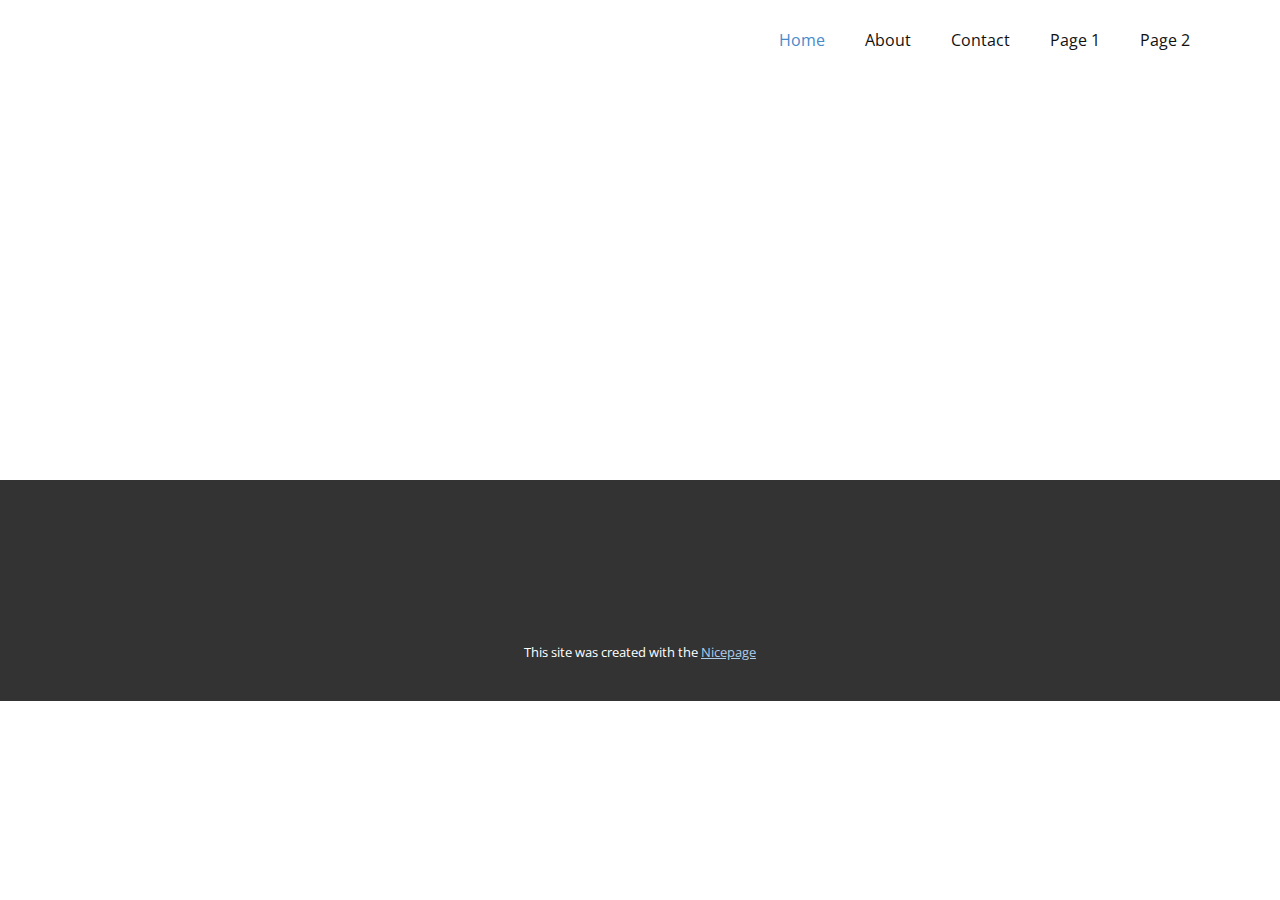
<file: index.html>
<!DOCTYPE html>
<html style="font-size: 16px;" lang="en"><head>
    <meta name="viewport" content="width=device-width, initial-scale=1.0">
    <meta charset="utf-8">
    <meta name="keywords" content="">
    <meta name="description" content="">
    <title>Home</title>
    <link rel="stylesheet" href="nicepage.css" media="screen">
<link rel="stylesheet" href="index.css" media="screen">
    <script class="u-script" type="text/javascript" src="jquery-1.9.1.min.js" defer=""></script>
    <script class="u-script" type="text/javascript" src="nicepage.js" defer=""></script>
    <meta name="generator" content="Nicepage 6.14.16, nicepage.com">
    <link id="u-theme-google-font" rel="stylesheet" href="https://fonts.googleapis.com/css?family=Roboto:100,100i,300,300i,400,400i,500,500i,700,700i,900,900i|Open+Sans:300,300i,400,400i,500,500i,600,600i,700,700i,800,800i">
    
    
    
    <script type="application/ld+json">{
		"@context": "http://schema.org",
		"@type": "Organization",
		"name": "",
		"url": "/"
}</script>
    <meta name="theme-color" content="#478ac9">
    <meta property="og:title" content="Home">
    <meta property="og:type" content="website">
    <link rel="canonical" href="/">
  <meta data-intl-tel-input-cdn-path="intlTelInput/"></head>
  <body data-home-page="https://raoxiaohuihomepage.nicepage.io/Home.html?version=af0be65b-ab5e-7e3d-e456-9879f0d1f593" data-home-page-title="Home" data-path-to-root="./" data-include-products="false" class="u-body u-xl-mode" data-lang="en"><header class="u-clearfix u-header u-header" id="sec-08bd"><div class="u-clearfix u-sheet u-sheet-1">
        <nav class="u-menu u-menu-dropdown u-offcanvas u-menu-1">
          <div class="menu-collapse" style="font-size: 1rem; letter-spacing: 0px;">
            <a class="u-button-style u-custom-left-right-menu-spacing u-custom-padding-bottom u-custom-top-bottom-menu-spacing u-nav-link u-text-active-palette-1-base u-text-hover-palette-2-base" href="#">
              <svg class="u-svg-link" viewBox="0 0 24 24"><use xlink:href="#menu-hamburger"></use></svg>
              <svg class="u-svg-content" version="1.1" id="menu-hamburger" viewBox="0 0 16 16" x="0px" y="0px" xmlns:xlink="http://www.w3.org/1999/xlink" xmlns="http://www.w3.org/2000/svg"><g><rect y="1" width="16" height="2"></rect><rect y="7" width="16" height="2"></rect><rect y="13" width="16" height="2"></rect>
</g></svg>
            </a>
          </div>
          <div class="u-nav-container">
            <ul class="u-nav u-unstyled u-nav-1"><li class="u-nav-item"><a class="u-button-style u-nav-link u-text-active-palette-1-base u-text-hover-palette-2-base" href="./" style="padding: 10px 20px;">Home</a>
</li><li class="u-nav-item"><a class="u-button-style u-nav-link u-text-active-palette-1-base u-text-hover-palette-2-base" href="About.html" style="padding: 10px 20px;">About</a>
</li><li class="u-nav-item"><a class="u-button-style u-nav-link u-text-active-palette-1-base u-text-hover-palette-2-base" href="Contact.html" style="padding: 10px 20px;">Contact</a>
</li><li class="u-nav-item"><a class="u-button-style u-nav-link u-text-active-palette-1-base u-text-hover-palette-2-base" href="Page-1.html" style="padding: 10px 20px;">Page 1</a>
</li><li class="u-nav-item"><a class="u-button-style u-nav-link u-text-active-palette-1-base u-text-hover-palette-2-base" href="Page-2.html" style="padding: 10px 20px;">Page 2</a>
</li></ul>
          </div>
          <div class="u-nav-container-collapse">
            <div class="u-black u-container-style u-inner-container-layout u-opacity u-opacity-95 u-sidenav">
              <div class="u-inner-container-layout u-sidenav-overflow">
                <div class="u-menu-close"></div>
                <ul class="u-align-center u-nav u-popupmenu-items u-unstyled u-nav-2"><li class="u-nav-item"><a class="u-button-style u-nav-link" href="./">Home</a>
</li><li class="u-nav-item"><a class="u-button-style u-nav-link" href="About.html">About</a>
</li><li class="u-nav-item"><a class="u-button-style u-nav-link" href="Contact.html">Contact</a>
</li><li class="u-nav-item"><a class="u-button-style u-nav-link" href="Page-1.html">Page 1</a>
</li><li class="u-nav-item"><a class="u-button-style u-nav-link" href="Page-2.html">Page 2</a>
</li></ul>
              </div>
            </div>
            <div class="u-black u-menu-overlay u-opacity u-opacity-70"></div>
          </div>
        </nav>
      </div></header>
    <section class="u-clearfix u-section-1" id="sec-9bf1">
      <div class="u-clearfix u-sheet u-sheet-1"></div>
    </section>
    
    
    
    <footer class="u-align-center u-clearfix u-footer u-grey-80 u-footer" id="sec-7a3d"><div class="u-clearfix u-sheet u-sheet-1"></div></footer>
    <section class="u-backlink u-clearfix u-grey-80">
      <p class="u-text">
        <span>This site was created with the </span>
        <a class="u-link" href="https://nicepage.com/" target="_blank" rel="nofollow">
          <span>Nicepage</span>
        </a>
      </p>
    </section>
  
</body></html>
</file>
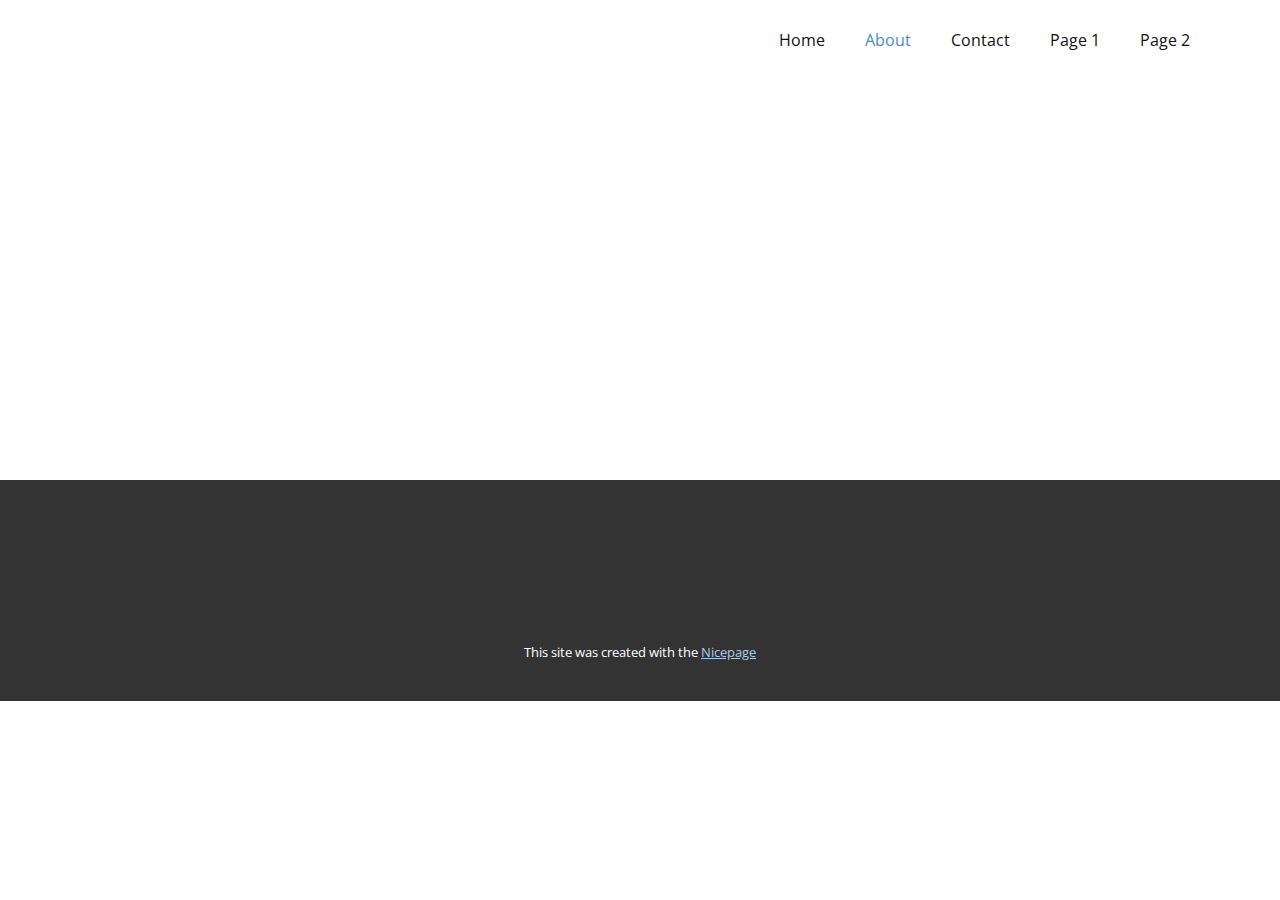
<file: About.html>
<!DOCTYPE html>
<html style="font-size: 16px;" lang="en"><head>
    <meta name="viewport" content="width=device-width, initial-scale=1.0">
    <meta charset="utf-8">
    <meta name="keywords" content="">
    <meta name="description" content="">
    <title>About</title>
    <link rel="stylesheet" href="nicepage.css" media="screen">
<link rel="stylesheet" href="About.css" media="screen">
    <script class="u-script" type="text/javascript" src="jquery-1.9.1.min.js" defer=""></script>
    <script class="u-script" type="text/javascript" src="nicepage.js" defer=""></script>
    <meta name="generator" content="Nicepage 6.14.16, nicepage.com">
    <link id="u-theme-google-font" rel="stylesheet" href="https://fonts.googleapis.com/css?family=Roboto:100,100i,300,300i,400,400i,500,500i,700,700i,900,900i|Open+Sans:300,300i,400,400i,500,500i,600,600i,700,700i,800,800i">
    
    
    
    <script type="application/ld+json">{
		"@context": "http://schema.org",
		"@type": "Organization",
		"name": ""
}</script>
    <meta name="theme-color" content="#478ac9">
    <meta property="og:title" content="About">
    <meta property="og:type" content="website">
  <meta data-intl-tel-input-cdn-path="intlTelInput/"></head>
  <body data-path-to-root="./" data-include-products="false" class="u-body u-xl-mode" data-lang="en"><header class="u-clearfix u-header u-header" id="sec-08bd"><div class="u-clearfix u-sheet u-sheet-1">
        <nav class="u-menu u-menu-dropdown u-offcanvas u-menu-1">
          <div class="menu-collapse" style="font-size: 1rem; letter-spacing: 0px;">
            <a class="u-button-style u-custom-left-right-menu-spacing u-custom-padding-bottom u-custom-top-bottom-menu-spacing u-nav-link u-text-active-palette-1-base u-text-hover-palette-2-base" href="#">
              <svg class="u-svg-link" viewBox="0 0 24 24"><use xlink:href="#menu-hamburger"></use></svg>
              <svg class="u-svg-content" version="1.1" id="menu-hamburger" viewBox="0 0 16 16" x="0px" y="0px" xmlns:xlink="http://www.w3.org/1999/xlink" xmlns="http://www.w3.org/2000/svg"><g><rect y="1" width="16" height="2"></rect><rect y="7" width="16" height="2"></rect><rect y="13" width="16" height="2"></rect>
</g></svg>
            </a>
          </div>
          <div class="u-nav-container">
            <ul class="u-nav u-unstyled u-nav-1"><li class="u-nav-item"><a class="u-button-style u-nav-link u-text-active-palette-1-base u-text-hover-palette-2-base" href="./" style="padding: 10px 20px;">Home</a>
</li><li class="u-nav-item"><a class="u-button-style u-nav-link u-text-active-palette-1-base u-text-hover-palette-2-base" href="About.html" style="padding: 10px 20px;">About</a>
</li><li class="u-nav-item"><a class="u-button-style u-nav-link u-text-active-palette-1-base u-text-hover-palette-2-base" href="Contact.html" style="padding: 10px 20px;">Contact</a>
</li><li class="u-nav-item"><a class="u-button-style u-nav-link u-text-active-palette-1-base u-text-hover-palette-2-base" href="Page-1.html" style="padding: 10px 20px;">Page 1</a>
</li><li class="u-nav-item"><a class="u-button-style u-nav-link u-text-active-palette-1-base u-text-hover-palette-2-base" href="Page-2.html" style="padding: 10px 20px;">Page 2</a>
</li></ul>
          </div>
          <div class="u-nav-container-collapse">
            <div class="u-black u-container-style u-inner-container-layout u-opacity u-opacity-95 u-sidenav">
              <div class="u-inner-container-layout u-sidenav-overflow">
                <div class="u-menu-close"></div>
                <ul class="u-align-center u-nav u-popupmenu-items u-unstyled u-nav-2"><li class="u-nav-item"><a class="u-button-style u-nav-link" href="./">Home</a>
</li><li class="u-nav-item"><a class="u-button-style u-nav-link" href="About.html">About</a>
</li><li class="u-nav-item"><a class="u-button-style u-nav-link" href="Contact.html">Contact</a>
</li><li class="u-nav-item"><a class="u-button-style u-nav-link" href="Page-1.html">Page 1</a>
</li><li class="u-nav-item"><a class="u-button-style u-nav-link" href="Page-2.html">Page 2</a>
</li></ul>
              </div>
            </div>
            <div class="u-black u-menu-overlay u-opacity u-opacity-70"></div>
          </div>
        </nav>
      </div></header>
    <section class="u-clearfix u-section-1" id="sec-c53d">
      <div class="u-clearfix u-sheet u-sheet-1"></div>
    </section>
    
    
    
    <footer class="u-align-center u-clearfix u-footer u-grey-80 u-footer" id="sec-7a3d"><div class="u-clearfix u-sheet u-sheet-1"></div></footer>
    <section class="u-backlink u-clearfix u-grey-80">
      <p class="u-text">
        <span>This site was created with the </span>
        <a class="u-link" href="https://nicepage.com/" target="_blank" rel="nofollow">
          <span>Nicepage</span>
        </a>
      </p>
    </section>
  
</body></html>
</file>
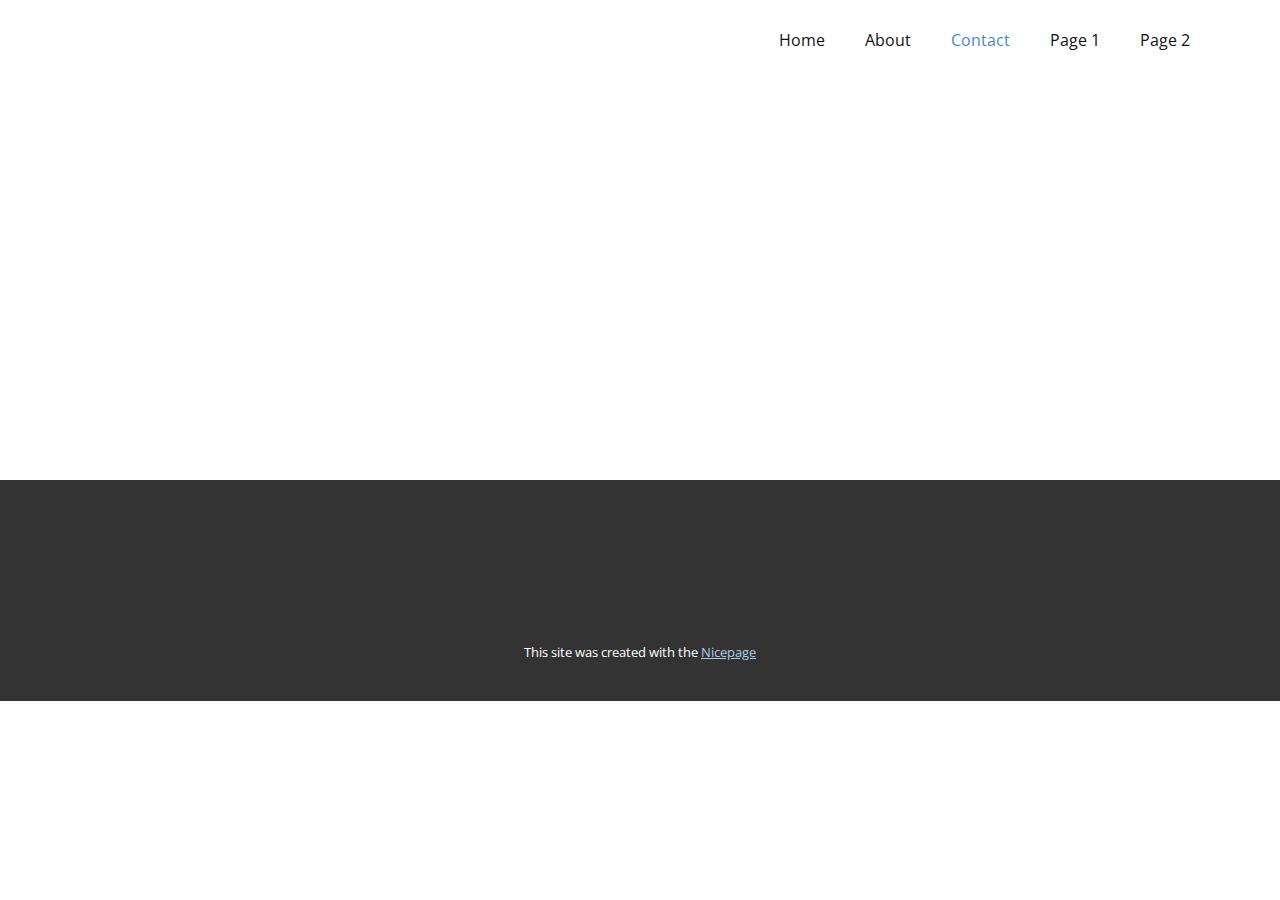
<file: Contact.html>
<!DOCTYPE html>
<html style="font-size: 16px;" lang="en"><head>
    <meta name="viewport" content="width=device-width, initial-scale=1.0">
    <meta charset="utf-8">
    <meta name="keywords" content="">
    <meta name="description" content="">
    <title>Contact</title>
    <link rel="stylesheet" href="nicepage.css" media="screen">
<link rel="stylesheet" href="Contact.css" media="screen">
    <script class="u-script" type="text/javascript" src="jquery-1.9.1.min.js" defer=""></script>
    <script class="u-script" type="text/javascript" src="nicepage.js" defer=""></script>
    <meta name="generator" content="Nicepage 6.14.16, nicepage.com">
    <link id="u-theme-google-font" rel="stylesheet" href="https://fonts.googleapis.com/css?family=Roboto:100,100i,300,300i,400,400i,500,500i,700,700i,900,900i|Open+Sans:300,300i,400,400i,500,500i,600,600i,700,700i,800,800i">
    
    
    
    <script type="application/ld+json">{
		"@context": "http://schema.org",
		"@type": "Organization",
		"name": ""
}</script>
    <meta name="theme-color" content="#478ac9">
    <meta property="og:title" content="Contact">
    <meta property="og:type" content="website">
  <meta data-intl-tel-input-cdn-path="intlTelInput/"></head>
  <body data-path-to-root="./" data-include-products="false" class="u-body u-xl-mode" data-lang="en"><header class="u-clearfix u-header u-header" id="sec-08bd"><div class="u-clearfix u-sheet u-sheet-1">
        <nav class="u-menu u-menu-dropdown u-offcanvas u-menu-1">
          <div class="menu-collapse" style="font-size: 1rem; letter-spacing: 0px;">
            <a class="u-button-style u-custom-left-right-menu-spacing u-custom-padding-bottom u-custom-top-bottom-menu-spacing u-nav-link u-text-active-palette-1-base u-text-hover-palette-2-base" href="#">
              <svg class="u-svg-link" viewBox="0 0 24 24"><use xlink:href="#menu-hamburger"></use></svg>
              <svg class="u-svg-content" version="1.1" id="menu-hamburger" viewBox="0 0 16 16" x="0px" y="0px" xmlns:xlink="http://www.w3.org/1999/xlink" xmlns="http://www.w3.org/2000/svg"><g><rect y="1" width="16" height="2"></rect><rect y="7" width="16" height="2"></rect><rect y="13" width="16" height="2"></rect>
</g></svg>
            </a>
          </div>
          <div class="u-nav-container">
            <ul class="u-nav u-unstyled u-nav-1"><li class="u-nav-item"><a class="u-button-style u-nav-link u-text-active-palette-1-base u-text-hover-palette-2-base" href="./" style="padding: 10px 20px;">Home</a>
</li><li class="u-nav-item"><a class="u-button-style u-nav-link u-text-active-palette-1-base u-text-hover-palette-2-base" href="About.html" style="padding: 10px 20px;">About</a>
</li><li class="u-nav-item"><a class="u-button-style u-nav-link u-text-active-palette-1-base u-text-hover-palette-2-base" href="Contact.html" style="padding: 10px 20px;">Contact</a>
</li><li class="u-nav-item"><a class="u-button-style u-nav-link u-text-active-palette-1-base u-text-hover-palette-2-base" href="Page-1.html" style="padding: 10px 20px;">Page 1</a>
</li><li class="u-nav-item"><a class="u-button-style u-nav-link u-text-active-palette-1-base u-text-hover-palette-2-base" href="Page-2.html" style="padding: 10px 20px;">Page 2</a>
</li></ul>
          </div>
          <div class="u-nav-container-collapse">
            <div class="u-black u-container-style u-inner-container-layout u-opacity u-opacity-95 u-sidenav">
              <div class="u-inner-container-layout u-sidenav-overflow">
                <div class="u-menu-close"></div>
                <ul class="u-align-center u-nav u-popupmenu-items u-unstyled u-nav-2"><li class="u-nav-item"><a class="u-button-style u-nav-link" href="./">Home</a>
</li><li class="u-nav-item"><a class="u-button-style u-nav-link" href="About.html">About</a>
</li><li class="u-nav-item"><a class="u-button-style u-nav-link" href="Contact.html">Contact</a>
</li><li class="u-nav-item"><a class="u-button-style u-nav-link" href="Page-1.html">Page 1</a>
</li><li class="u-nav-item"><a class="u-button-style u-nav-link" href="Page-2.html">Page 2</a>
</li></ul>
              </div>
            </div>
            <div class="u-black u-menu-overlay u-opacity u-opacity-70"></div>
          </div>
        </nav>
      </div></header>
    <section class="u-clearfix u-section-1" id="sec-2117">
      <div class="u-clearfix u-sheet u-sheet-1"></div>
    </section>
    
    
    
    <footer class="u-align-center u-clearfix u-footer u-grey-80 u-footer" id="sec-7a3d"><div class="u-clearfix u-sheet u-sheet-1"></div></footer>
    <section class="u-backlink u-clearfix u-grey-80">
      <p class="u-text">
        <span>This site was created with the </span>
        <a class="u-link" href="https://nicepage.com/" target="_blank" rel="nofollow">
          <span>Nicepage</span>
        </a>
      </p>
    </section>
  
</body></html>
</file>
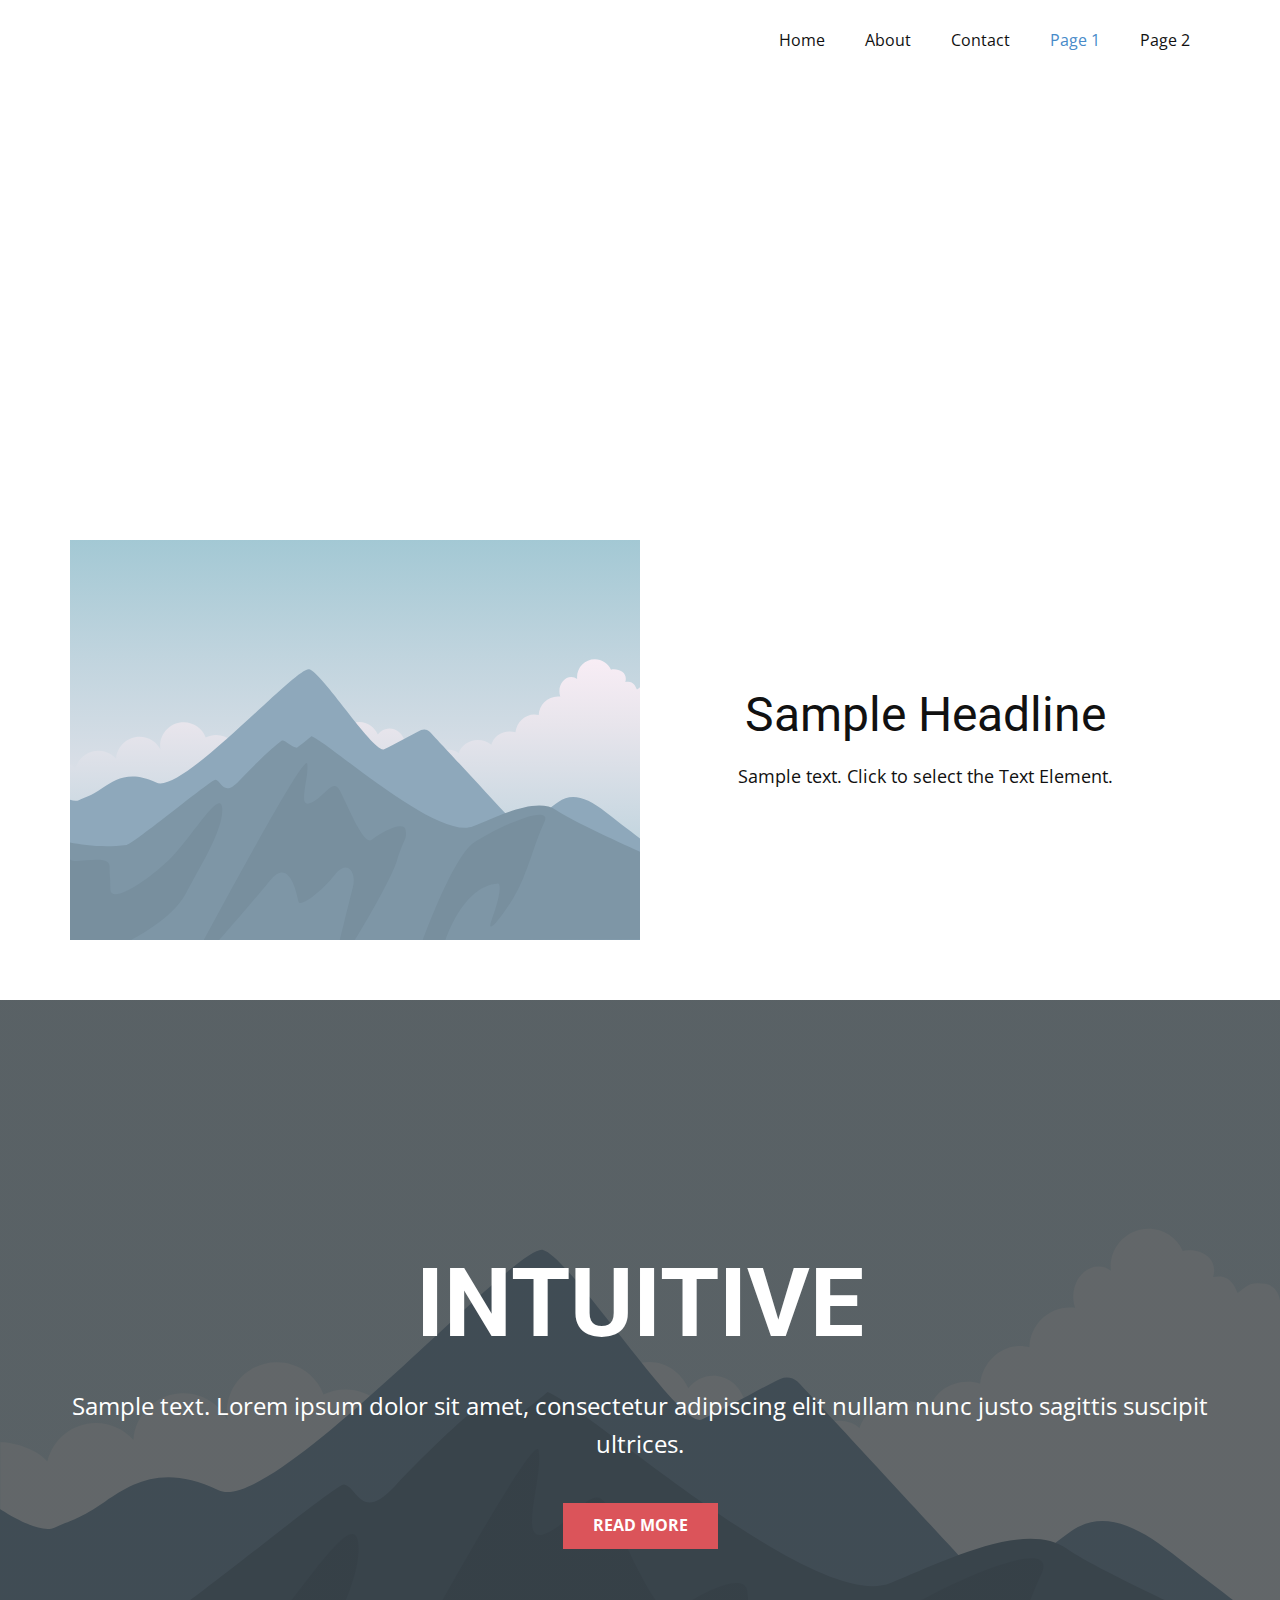
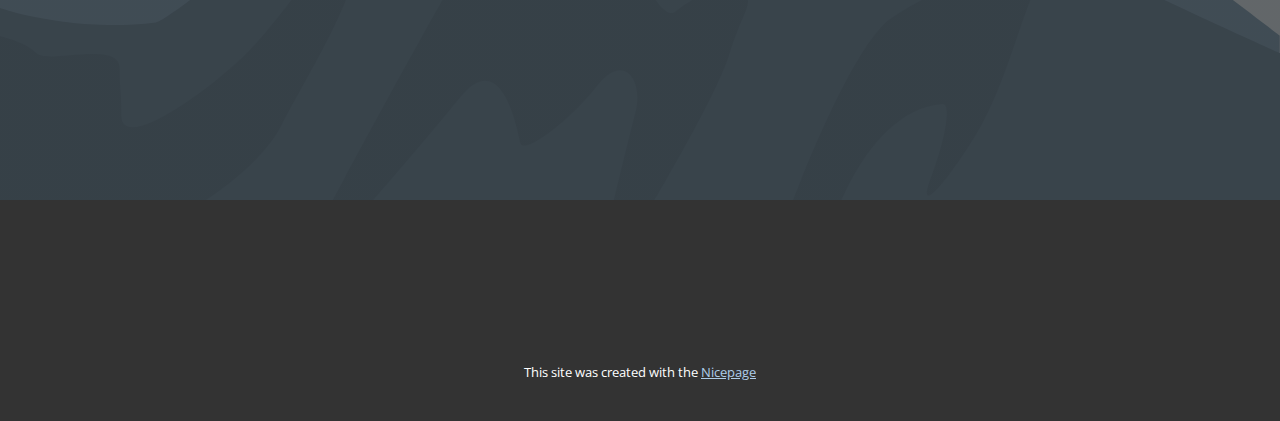
<file: Page-1.html>
<!DOCTYPE html>
<html style="font-size: 16px;" lang="en"><head>
    <meta name="viewport" content="width=device-width, initial-scale=1.0">
    <meta charset="utf-8">
    <meta name="keywords" content="INTUITIVE">
    <meta name="description" content="">
    <title>Page 1</title>
    <link rel="stylesheet" href="nicepage.css" media="screen">
<link rel="stylesheet" href="Page-1.css" media="screen">
    <script class="u-script" type="text/javascript" src="jquery-1.9.1.min.js" defer=""></script>
    <script class="u-script" type="text/javascript" src="nicepage.js" defer=""></script>
    <meta name="generator" content="Nicepage 6.14.16, nicepage.com">
    <link id="u-theme-google-font" rel="stylesheet" href="https://fonts.googleapis.com/css?family=Roboto:100,100i,300,300i,400,400i,500,500i,700,700i,900,900i|Open+Sans:300,300i,400,400i,500,500i,600,600i,700,700i,800,800i">
    
    
    
    
    
    <script type="application/ld+json">{
		"@context": "http://schema.org",
		"@type": "Organization",
		"name": ""
}</script>
    <meta name="theme-color" content="#478ac9">
    <meta property="og:title" content="Page 1">
    <meta property="og:type" content="website">
  <meta data-intl-tel-input-cdn-path="intlTelInput/"></head>
  <body data-path-to-root="./" data-include-products="false" class="u-body u-xl-mode" data-lang="en"><header class="u-clearfix u-header u-header" id="sec-08bd"><div class="u-clearfix u-sheet u-sheet-1">
        <nav class="u-menu u-menu-dropdown u-offcanvas u-menu-1">
          <div class="menu-collapse" style="font-size: 1rem; letter-spacing: 0px;">
            <a class="u-button-style u-custom-left-right-menu-spacing u-custom-padding-bottom u-custom-top-bottom-menu-spacing u-nav-link u-text-active-palette-1-base u-text-hover-palette-2-base" href="#">
              <svg class="u-svg-link" viewBox="0 0 24 24"><use xlink:href="#menu-hamburger"></use></svg>
              <svg class="u-svg-content" version="1.1" id="menu-hamburger" viewBox="0 0 16 16" x="0px" y="0px" xmlns:xlink="http://www.w3.org/1999/xlink" xmlns="http://www.w3.org/2000/svg"><g><rect y="1" width="16" height="2"></rect><rect y="7" width="16" height="2"></rect><rect y="13" width="16" height="2"></rect>
</g></svg>
            </a>
          </div>
          <div class="u-nav-container">
            <ul class="u-nav u-unstyled u-nav-1"><li class="u-nav-item"><a class="u-button-style u-nav-link u-text-active-palette-1-base u-text-hover-palette-2-base" href="./" style="padding: 10px 20px;">Home</a>
</li><li class="u-nav-item"><a class="u-button-style u-nav-link u-text-active-palette-1-base u-text-hover-palette-2-base" href="About.html" style="padding: 10px 20px;">About</a>
</li><li class="u-nav-item"><a class="u-button-style u-nav-link u-text-active-palette-1-base u-text-hover-palette-2-base" href="Contact.html" style="padding: 10px 20px;">Contact</a>
</li><li class="u-nav-item"><a class="u-button-style u-nav-link u-text-active-palette-1-base u-text-hover-palette-2-base" href="Page-1.html" style="padding: 10px 20px;">Page 1</a>
</li><li class="u-nav-item"><a class="u-button-style u-nav-link u-text-active-palette-1-base u-text-hover-palette-2-base" href="Page-2.html" style="padding: 10px 20px;">Page 2</a>
</li></ul>
          </div>
          <div class="u-nav-container-collapse">
            <div class="u-black u-container-style u-inner-container-layout u-opacity u-opacity-95 u-sidenav">
              <div class="u-inner-container-layout u-sidenav-overflow">
                <div class="u-menu-close"></div>
                <ul class="u-align-center u-nav u-popupmenu-items u-unstyled u-nav-2"><li class="u-nav-item"><a class="u-button-style u-nav-link" href="./">Home</a>
</li><li class="u-nav-item"><a class="u-button-style u-nav-link" href="About.html">About</a>
</li><li class="u-nav-item"><a class="u-button-style u-nav-link" href="Contact.html">Contact</a>
</li><li class="u-nav-item"><a class="u-button-style u-nav-link" href="Page-1.html">Page 1</a>
</li><li class="u-nav-item"><a class="u-button-style u-nav-link" href="Page-2.html">Page 2</a>
</li></ul>
              </div>
            </div>
            <div class="u-black u-menu-overlay u-opacity u-opacity-70"></div>
          </div>
        </nav>
      </div></header>
    <section class="u-clearfix u-section-1" id="sec-9d27">
      <div class="u-clearfix u-sheet u-sheet-1"></div>
    </section>
    <section class="u-clearfix u-section-2" id="sec-d493">
      <div class="u-clearfix u-sheet u-sheet-1">
        <div class="data-layout-selected u-clearfix u-expanded-width u-layout-wrap u-layout-wrap-1">
          <div class="u-layout">
            <div class="u-layout-row">
              <div class="u-container-align-center u-container-style u-image u-layout-cell u-size-30 u-image-1" data-image-width="400" data-image-height="265">
                <div class="u-container-layout u-valign-top u-container-layout-1"></div>
              </div>
              <div class="u-container-align-center u-container-style u-layout-cell u-size-30 u-layout-cell-2">
                <div class="u-container-layout u-valign-middle u-container-layout-2">
                  <h2 class="u-align-center u-text u-text-default u-text-1">Sample Headline</h2>
                  <p class="u-align-center u-text u-text-default u-text-2">Sample text. Click to select the Text Element.</p>
                </div>
              </div>
            </div>
          </div>
        </div>
      </div>
    </section>
    <section class="u-align-center u-clearfix u-container-align-center u-image u-shading u-section-3" id="sec-0ce8">
      <div class="u-clearfix u-sheet u-valign-middle u-sheet-1">
        <h1 class="u-align-center u-text u-text-default u-title u-text-1">INTUITIVE</h1>
        <p class="u-align-center u-large-text u-text u-text-default u-text-variant u-text-2">Sample text. Lorem ipsum dolor sit amet, consectetur adipiscing elit nullam nunc justo sagittis suscipit ultrices.</p>
        <a href="#" class="u-align-center u-btn u-button-style u-palette-2-base u-btn-1">Read More</a>
      </div>
    </section>
    
    
    
    <footer class="u-align-center u-clearfix u-footer u-grey-80 u-footer" id="sec-7a3d"><div class="u-clearfix u-sheet u-sheet-1"></div></footer>
    <section class="u-backlink u-clearfix u-grey-80">
      <p class="u-text">
        <span>This site was created with the </span>
        <a class="u-link" href="https://nicepage.com/" target="_blank" rel="nofollow">
          <span>Nicepage</span>
        </a>
      </p>
    </section>
  
</body></html>
</file>
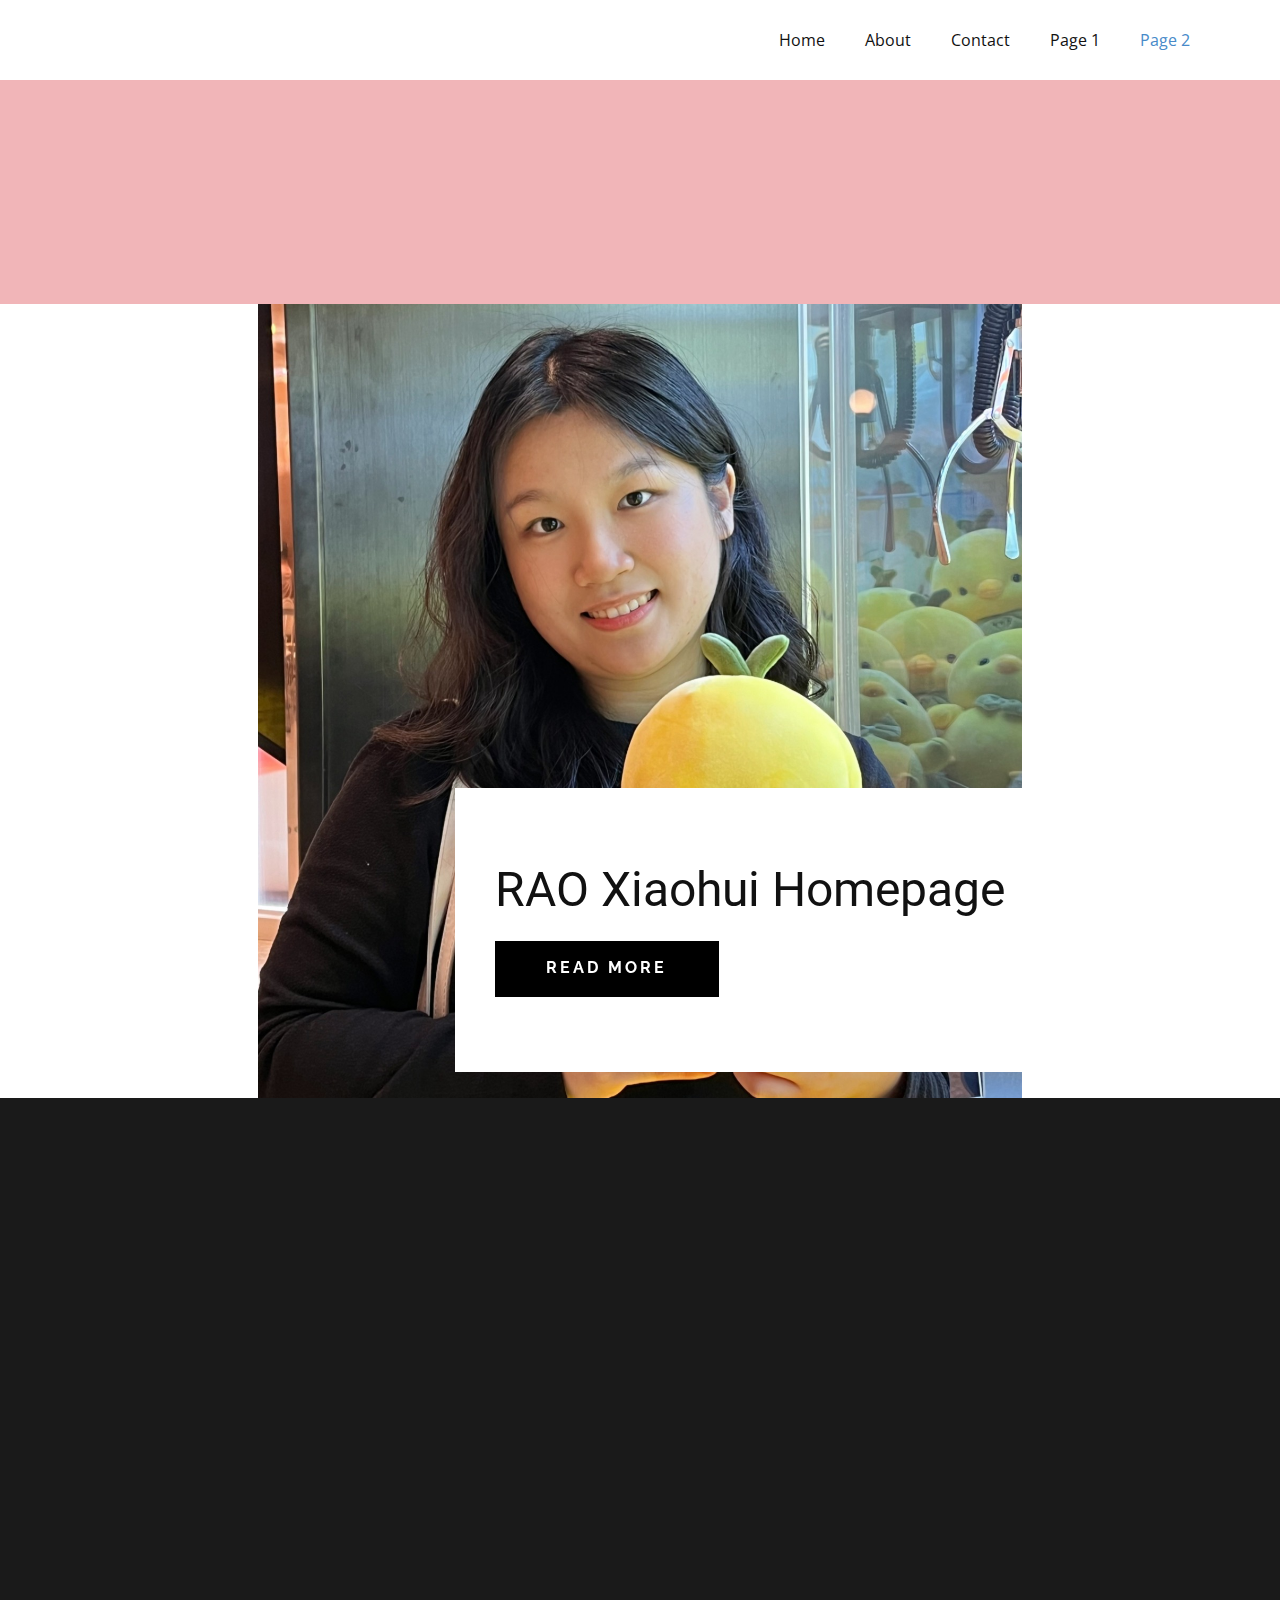
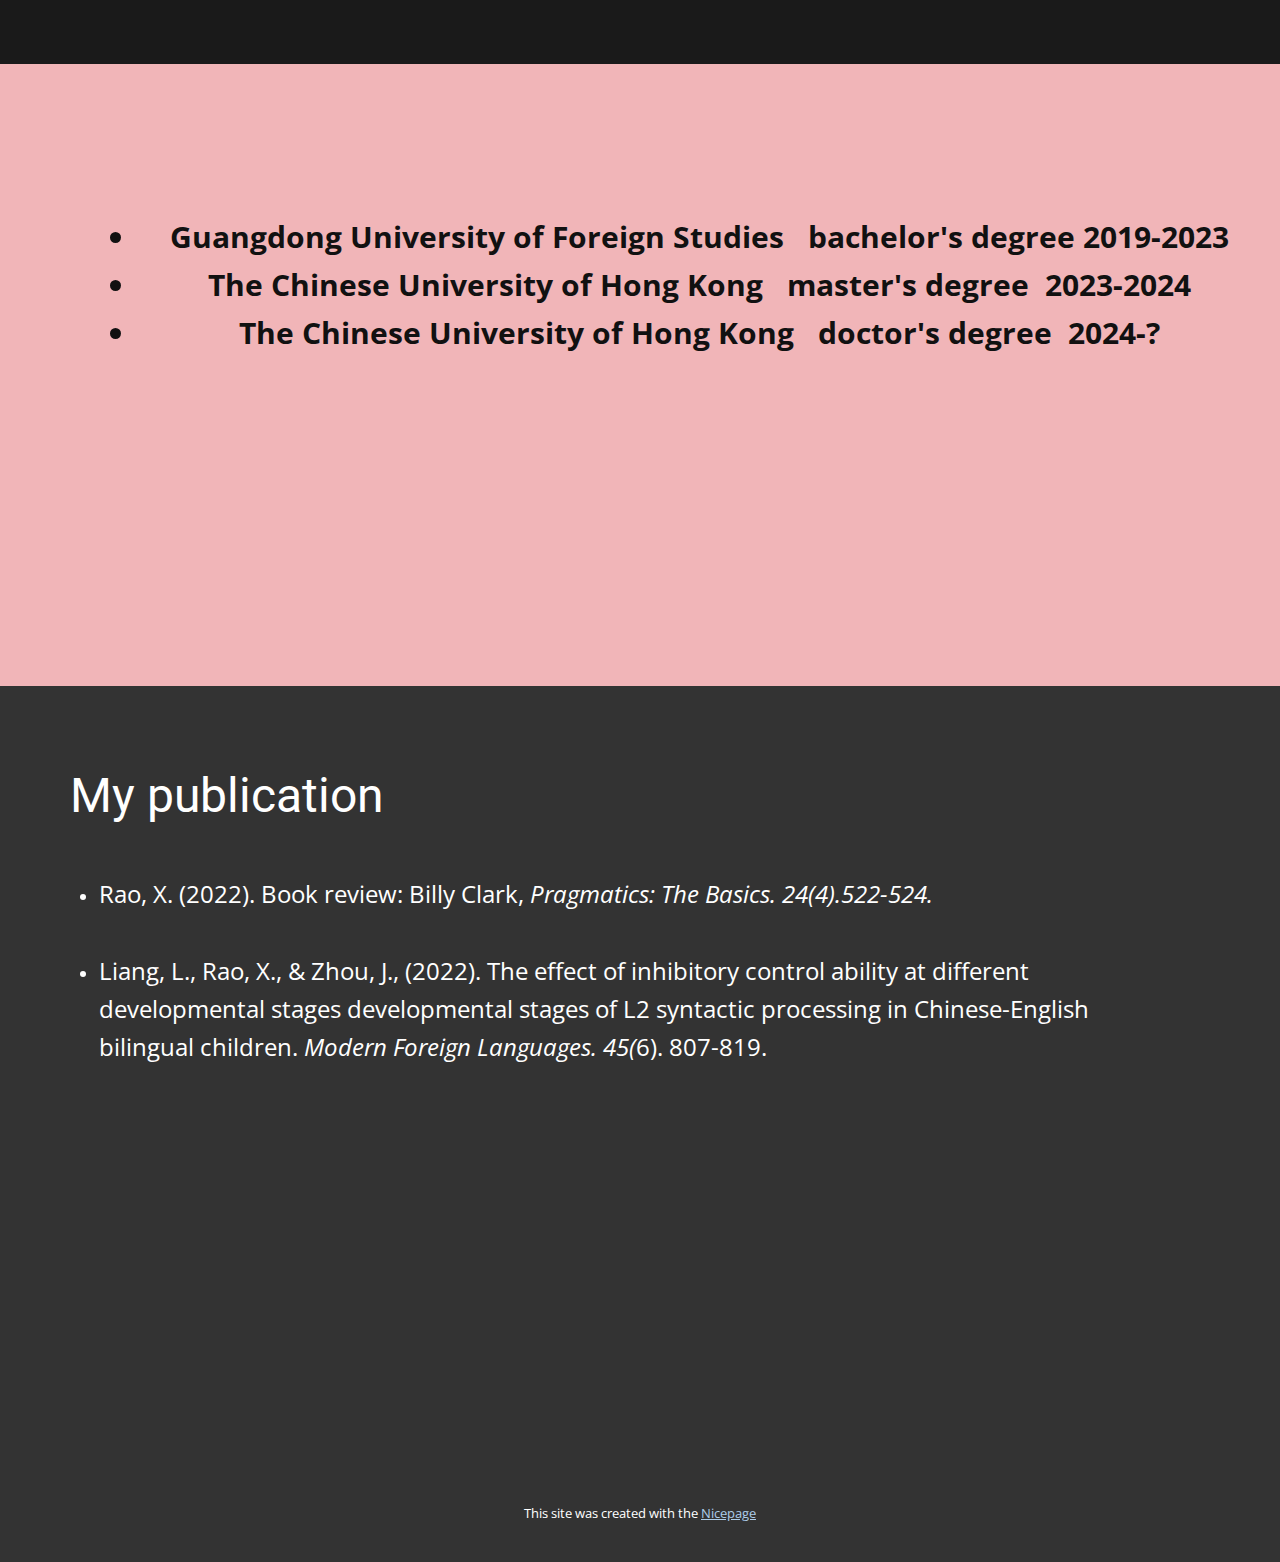
<file: Page-2.html>
<!DOCTYPE html>
<html style="font-size: 16px;" lang="en"><head>
    <meta name="viewport" content="width=device-width, initial-scale=1.0">
    <meta charset="utf-8">
    <meta name="keywords" content="​Most Amazing Outdoor Adventure Experience, ​An adventure in nature, About The Park, About Park, ​Park Features, ​Adventure in the Outdoors, ​What’s an Adventure Park?, Outdoor Adventures, ​Our Happy Customers, ​Ways to Explore, About Park, Facts &amp;amp; Questions, ​Get Adventure Park Exclusive Offers &amp;amp; Updates, ​Contact Adventure Park">
    <meta name="description" content="">
    <title>Page 2</title>
    <link rel="stylesheet" href="nicepage.css" media="screen">
<link rel="stylesheet" href="Page-2.css" media="screen">
    <script class="u-script" type="text/javascript" src="jquery-1.9.1.min.js" defer=""></script>
    <script class="u-script" type="text/javascript" src="nicepage.js" defer=""></script>
    <meta name="generator" content="Nicepage 6.14.16, nicepage.com">
    <link id="u-theme-google-font" rel="stylesheet" href="https://fonts.googleapis.com/css?family=Roboto:100,100i,300,300i,400,400i,500,500i,700,700i,900,900i|Open+Sans:300,300i,400,400i,500,500i,600,600i,700,700i,800,800i">
    <link id="u-page-google-font" rel="stylesheet" href="https://fonts.googleapis.com/css?family=Raleway:100,100i,200,200i,300,300i,400,400i,500,500i,600,600i,700,700i,800,800i,900,900i">
    
    
    
    
    
    
    <script type="application/ld+json">{
		"@context": "http://schema.org",
		"@type": "Organization",
		"name": ""
}</script>
    <meta name="theme-color" content="#478ac9">
    <meta property="og:title" content="Page 2">
    <meta property="og:type" content="website">
  <meta data-intl-tel-input-cdn-path="intlTelInput/"></head>
  <body data-path-to-root="./" data-include-products="false" class="u-body u-xl-mode" data-lang="en"><header class="u-clearfix u-header u-header" id="sec-08bd"><div class="u-clearfix u-sheet u-sheet-1">
        <nav class="u-menu u-menu-dropdown u-offcanvas u-menu-1">
          <div class="menu-collapse" style="font-size: 1rem; letter-spacing: 0px;">
            <a class="u-button-style u-custom-left-right-menu-spacing u-custom-padding-bottom u-custom-top-bottom-menu-spacing u-nav-link u-text-active-palette-1-base u-text-hover-palette-2-base" href="#">
              <svg class="u-svg-link" viewBox="0 0 24 24"><use xlink:href="#menu-hamburger"></use></svg>
              <svg class="u-svg-content" version="1.1" id="menu-hamburger" viewBox="0 0 16 16" x="0px" y="0px" xmlns:xlink="http://www.w3.org/1999/xlink" xmlns="http://www.w3.org/2000/svg"><g><rect y="1" width="16" height="2"></rect><rect y="7" width="16" height="2"></rect><rect y="13" width="16" height="2"></rect>
</g></svg>
            </a>
          </div>
          <div class="u-nav-container">
            <ul class="u-nav u-unstyled u-nav-1"><li class="u-nav-item"><a class="u-button-style u-nav-link u-text-active-palette-1-base u-text-hover-palette-2-base" href="./" style="padding: 10px 20px;">Home</a>
</li><li class="u-nav-item"><a class="u-button-style u-nav-link u-text-active-palette-1-base u-text-hover-palette-2-base" href="About.html" style="padding: 10px 20px;">About</a>
</li><li class="u-nav-item"><a class="u-button-style u-nav-link u-text-active-palette-1-base u-text-hover-palette-2-base" href="Contact.html" style="padding: 10px 20px;">Contact</a>
</li><li class="u-nav-item"><a class="u-button-style u-nav-link u-text-active-palette-1-base u-text-hover-palette-2-base" href="Page-1.html" style="padding: 10px 20px;">Page 1</a>
</li><li class="u-nav-item"><a class="u-button-style u-nav-link u-text-active-palette-1-base u-text-hover-palette-2-base" href="Page-2.html" style="padding: 10px 20px;">Page 2</a>
</li></ul>
          </div>
          <div class="u-nav-container-collapse">
            <div class="u-black u-container-style u-inner-container-layout u-opacity u-opacity-95 u-sidenav">
              <div class="u-inner-container-layout u-sidenav-overflow">
                <div class="u-menu-close"></div>
                <ul class="u-align-center u-nav u-popupmenu-items u-unstyled u-nav-2"><li class="u-nav-item"><a class="u-button-style u-nav-link" href="./">Home</a>
</li><li class="u-nav-item"><a class="u-button-style u-nav-link" href="About.html">About</a>
</li><li class="u-nav-item"><a class="u-button-style u-nav-link" href="Contact.html">Contact</a>
</li><li class="u-nav-item"><a class="u-button-style u-nav-link" href="Page-1.html">Page 1</a>
</li><li class="u-nav-item"><a class="u-button-style u-nav-link" href="Page-2.html">Page 2</a>
</li></ul>
              </div>
            </div>
            <div class="u-black u-menu-overlay u-opacity u-opacity-70"></div>
          </div>
        </nav>
      </div></header>
    <section class="u-clearfix u-image u-image-contain u-valign-middle-md u-valign-middle-sm u-valign-middle-xs u-section-1" id="sec-af31" data-image-width="1440" data-image-height="1920">
      <style data-mode="XXL" data-visited="true">@media (max-width: 0px) {
   .u-section-1 {
    background-image: none;
    min-height: 834px;
  }
  .u-section-1 .u-shape-1 {
    background-image: none;
    height: 324px;
    margin-top: 0;
    margin-bottom: 0;
  }
  .u-block-05d9-55 {
    width: 1049px;
    height: 650px;
    object-position: 23.86% 50%;
    --animation-custom_in-translate_x: 0px;
    --animation-custom_in-translate_y: 300px;
    --animation-custom_in-opacity: 0;
    --animation-custom_in-rotate: 0deg;
    --animation-custom_in-scale: 1;
    margin-top: -257px;
    margin-right: auto;
    margin-bottom: 0;
    margin-left: calc(((100% - 1320px) / 2));
  }
  .u-section-1 .u-group-1 {
    width: 751px;
    min-height: 301px;
    background-image: none;
    height: auto;
    --animation-custom_in-translate_x: 0px;
    --animation-custom_in-translate_y: 0px;
    --animation-custom_in-opacity: 0;
    --animation-custom_in-rotate: 0deg;
    --animation-custom_in-scale: 0.3;
    margin-top: -184px;
    margin-right: calc(((100% - 1320px) / 2));
    margin-bottom: 0;
    margin-left: auto;
  }
  .u-section-1 .u-container-layout-1 {
    padding-top: 30px;
    padding-bottom: 30px;
    padding-left: 40px;
    padding-right: 40px;
  }
  .u-section-1 .u-text-1 {
    margin-top: 0;
    margin-bottom: 0;
    margin-left: 0;
    margin-right: 0;
  }
  .u-section-1 .u-btn-1 {
    background-image: none;
    text-transform: uppercase;
    letter-spacing: 3px;
    font-size: 1rem;
    border-style: none;
    font-weight: 700;
    --animation-custom_in-translate_x: 300px;
    --animation-custom_in-translate_y: 0px;
    --animation-custom_in-opacity: 0;
    --animation-custom_in-rotate: 0deg;
    --animation-custom_in-scale: 0.27;
    margin-top: 24px;
    margin-right: auto;
    margin-bottom: 0;
    margin-left: 0;
    padding-top: 14px;
    padding-right: 52px;
    padding-bottom: 16px;
    padding-left: 51px;
  }
}</style>
      <div class="u-expanded-width u-palette-2-light-2 u-shape u-shape-rectangle u-shape-1"></div>
      <div class="u-container-align-left u-container-style u-group u-white u-group-1" data-animation-name="customAnimationIn" data-animation-duration="1000">
        <div class="u-container-layout u-valign-middle u-container-layout-1">
          <h2 class="u-align-left u-text u-text-1"> RAO Xiaohui Homepage</h2>
          <a href="#" class="u-active-palette-2-light-2 u-align-left u-black u-border-none u-btn u-btn-rectangle u-button-style u-custom-font u-font-raleway u-hover-palette-2-light-2 u-radius-0 u-text-active-black u-text-body-alt-color u-text-hover-black u-btn-1" data-animation-name="customAnimationIn" data-animation-duration="1500" data-animation-delay="500">READ MORE </a>
        </div>
      </div>
    </section>
    <section class="u-align-center-lg u-align-center-md u-align-center-xl u-align-left-sm u-align-left-xs u-clearfix u-grey-90 u-section-2" id="carousel_653e">
      <div class="u-clearfix u-sheet u-sheet-1">
        <div class="custom-expanded data-layout-selected u-clearfix u-gutter-20 u-layout-wrap u-layout-wrap-1">
          <div class="u-layout" style="">
            <div class="u-layout-row" style="">
              <div class="u-container-style u-layout-cell u-size-34 u-size-34-xxl u-layout-cell-1" data-animation-name="customAnimationIn" data-animation-duration="1500" data-animation-delay="0">
                <div class="u-container-layout u-valign-bottom u-container-layout-1">
                  <h2 class="u-align-left u-text u-text-1" data-animation-name="customAnimationIn" data-animation-duration="1750"> Who am I？</h2>
                  <p class="u-align-left u-large-text u-text u-text-variant u-text-2" data-animation-name="customAnimationIn" data-animation-duration="1750" data-animation-delay="500"><b>Hello! I am RAO Xiaohui, a PhD student in linguistics at the Chinese University of Hong Kong. I am in the&nbsp;<a href="https://cuhklpl.github.io/index.html" class="u-active-none u-border-none u-btn u-button-style u-hover-none u-none u-text-palette-1-base u-btn-1">Language Processing Lab</a>&nbsp;at the Department of Linguistics and Modern Languages, CUHK.&nbsp;My research interest lies in language processing and human-computer interaction.&nbsp;</b>
                    <br><b>I am good at using the EEG technique to explore the relationship between language and brain. Recently, I am particularly interested in human-model interaction and bilingual processing.</b>
                    <br>
                    <br>
                    <br>
                  </p>
                </div>
              </div>
              <div class="u-container-style u-layout-cell u-size-26 u-size-26-xxl u-layout-cell-2" data-animation-name="customAnimationIn" data-animation-duration="1500" data-animation-delay="1500">
                <div class="u-container-layout u-container-layout-2">
                  <img class="u-image u-image-default u-image-1" src="images/_20240731174013.jpg" alt="" data-image-width="4032" data-image-height="3024">
                </div>
              </div>
            </div>
          </div>
        </div>
      </div>
      <style data-mode="XXL">@media (max-width: 0px) {
   .u-section-2 {
    background-image: none;
  }
  .u-section-2 .u-sheet-1 {
    min-height: 611px;
  }
  .u-section-2 .u-layout-wrap-1 {
    margin-top: 60px;
    margin-bottom: 60px;
  }
  .u-section-2 .u-layout-cell-1 {
    min-height: 471px;
    --animation-custom_in-translate_x: 0px;
    --animation-custom_in-translate_y: 300px;
    --animation-custom_in-opacity: 0;
    --animation-custom_in-rotate: 0deg;
    --animation-custom_in-scale: 1;
  }
  .u-section-2 .u-container-layout-1 {
    padding-top: 0;
    padding-right: 30px;
    padding-bottom: 30px;
    padding-left: 0;
  }
  .u-section-2 .u-text-1 {
    font-size: 3.75rem;
    --animation-custom_in-translate_x: 0px;
    --animation-custom_in-translate_y: 300px;
    --animation-custom_in-opacity: 0;
    --animation-custom_in-rotate: 0deg;
    --animation-custom_in-scale: 1;
    margin-top: 0;
    margin-bottom: 0;
    margin-left: 0;
    margin-right: 0;
  }
  .u-section-2 .u-text-2 {
    --animation-custom_in-translate_x: 0px;
    --animation-custom_in-translate_y: 300px;
    --animation-custom_in-opacity: 0;
    --animation-custom_in-rotate: 0deg;
    --animation-custom_in-scale: 1;
    font-size: 1.25rem;
    margin-top: 28px;
    margin-left: 0;
    margin-right: 0;
    margin-bottom: 0;
  }
  .u-section-2 .u-layout-cell-2 {
    min-height: 471px;
    --animation-custom_in-translate_x: 300px;
    --animation-custom_in-translate_y: 0px;
    --animation-custom_in-opacity: 0;
    --animation-custom_in-rotate: 0deg;
    --animation-custom_in-scale: 1;
  }
  .u-section-2 .u-container-layout-2 {
    padding-top: 0;
    padding-left: 30px;
    padding-right: 30px;
    padding-bottom: 30px;
  }
  .u-section-2 .u-image-1 {
    font-size: 1.5rem;
    line-height: 1.8;
    margin-top: 0;
    margin-bottom: 0;
    margin-left: 0;
    margin-right: 0;
  }
  .u-block-05c6-21 {
    font-weight: 700;
    text-transform: uppercase;
    font-size: 1rem;
    letter-spacing: 3px;
    background-image: none;
    border-style: solid;
    --animation-custom_in-translate_x: 0px;
    --animation-custom_in-translate_y: 300px;
    --animation-custom_in-opacity: 0;
    --animation-custom_in-rotate: 0deg;
    --animation-custom_in-scale: 1;
    margin-top: 50px;
    margin-right: auto;
    margin-bottom: 0;
    margin-left: 0;
    padding-top: 17px;
    padding-right: 46px;
    padding-bottom: 17px;
    padding-left: 45px;
  }
}</style>
    </section>
    <section class="u-clearfix u-palette-2-light-2 u-section-3" id="carousel_8a19">
      <div class="u-clearfix u-sheet u-sheet-1">
        <h2 class="u-align-center u-text u-text-default u-text-1" data-animation-name="customAnimationIn" data-animation-duration="1500">My CV</h2>
        <ul class="u-align-center u-text u-text-2">
          <li>Guangdong University of Foreign Studies&nbsp; &nbsp;bachelor's degree 2019-2023</li>
          <li>The Chinese University of Hong Kong&nbsp; &nbsp;master's degree&nbsp; 2023-2024</li>
          <li> The Chinese University of Hong Kong&nbsp; &nbsp;doctor's degree&nbsp; 2024-?</li>
        </ul>
        <a href="#" class="u-align-left u-border-2 u-border-active-palette-3-base u-border-hover-palette-3-base u-border-white u-btn u-button-style u-custom-font u-font-raleway u-none u-text-active-palette-3-base u-text-body-alt-color u-text-hover-palette-3-base u-btn-1" data-animation-name="customAnimationIn" data-animation-duration="2000" data-animation-delay="1000" data-animation-direction="">Welcome to contact me <br>
          <br>1155197282@link.cuhk.edu.hk
        </a>
      </div>
      <style data-mode="XXL" data-visited="true">@media (max-width: 0px) {
   .u-section-3 {
    background-image: none;
  }
  .u-section-3 .u-sheet-1 {
    min-height: 622px;
  }
  .u-section-3 .u-text-1 {
    --animation-custom_in-translate_x: 0px;
    --animation-custom_in-translate_y: 0px;
    --animation-custom_in-opacity: 0;
    --animation-custom_in-rotate: 0deg;
    --animation-custom_in-scale: 0.3;
    margin-top: 60px;
    margin-left: auto;
    margin-right: auto;
    margin-bottom: 0;
  }
  .u-block-ab6e-7 {
    grid-template-rows: repeat(1, auto);
    margin-top: 54px;
    margin-bottom: 60px;
  }
  .u-block-ab6e-19 {
    grid-template-columns: repeat(3, 33.3333%);
    min-height: 389px;
    grid-auto-columns: 33.3333%;
    grid-gap: 0px;
  }
  .u-block-ab6e-8 {
    background-position: 50% 50%;
    --animation-custom_in-translate_x: 0px;
    --animation-custom_in-translate_y: 300px;
    --animation-custom_in-opacity: 0;
    --animation-custom_in-rotate: 0deg;
    --animation-custom_in-scale: 1;
  }
  .u-block-ab6e-9 {
    padding-top: 70px;
    padding-left: 30px;
    padding-right: 30px;
    padding-bottom: 30px;
  }
  .u-section-3 .u-text-2 {
    width: 97px;
    height: 97px;
    margin-top: 0;
    margin-bottom: 0;
    margin-left: auto;
    margin-right: auto;
  }
  .u-block-ab6e-11 {
    margin-top: 35px;
    margin-left: 0;
    margin-right: 0;
    margin-bottom: 0;
  }
  .u-block-ab6e-34 {
    font-size: 1.125rem;
    margin-top: 20px;
    margin-left: 0;
    margin-right: 0;
    margin-bottom: 0;
  }
  .u-block-ab6e-39 {
    font-size: 0.875rem;
    background-image: none;
    letter-spacing: 1px;
    text-transform: uppercase;
    font-weight: 600;
    margin-top: 20px;
    margin-left: auto;
    margin-right: auto;
    margin-bottom: 0;
    padding-top: 0;
    padding-bottom: 0;
    padding-left: 0;
    padding-right: 0;
  }
  .u-block-ab6e-13 {
    background-position: 50% 50%;
    --animation-custom_in-translate_x: 0px;
    --animation-custom_in-translate_y: 300px;
    --animation-custom_in-opacity: 0;
    --animation-custom_in-rotate: 0deg;
    --animation-custom_in-scale: 1;
  }
  .u-block-ab6e-14 {
    padding-top: 70px;
    padding-left: 30px;
    padding-right: 30px;
    padding-bottom: 30px;
  }
  .u-block-ab6e-22 {
    width: 97px;
    height: 97px;
    margin-top: 0;
    margin-bottom: 0;
    margin-left: auto;
    margin-right: auto;
  }
  .u-block-ab6e-5 {
    margin-top: 35px;
    margin-left: 0;
    margin-right: 0;
    margin-bottom: 0;
    font-weight: 400;
  }
  .u-block-ab6e-35 {
    font-size: 1.125rem;
    margin-top: 20px;
    margin-left: 0;
    margin-right: 0;
    margin-bottom: 0;
  }
  .u-block-ab6e-40 {
    font-size: 0.875rem;
    background-image: none;
    letter-spacing: 1px;
    text-transform: uppercase;
    font-weight: 600;
    margin-top: 20px;
    margin-left: auto;
    margin-right: auto;
    margin-bottom: 0;
    padding-top: 0;
    padding-bottom: 0;
    padding-left: 0;
    padding-right: 0;
  }
  .u-block-ab6e-16 {
    background-position: 50% 50%;
    --animation-custom_in-translate_x: 0px;
    --animation-custom_in-translate_y: 300px;
    --animation-custom_in-opacity: 0;
    --animation-custom_in-rotate: 0deg;
    --animation-custom_in-scale: 1;
  }
  .u-block-ab6e-17 {
    padding-top: 70px;
    padding-left: 30px;
    padding-right: 30px;
    padding-bottom: 30px;
  }
  .u-block-ab6e-23 {
    width: 97px;
    height: 97px;
    margin-top: 0;
    margin-bottom: 0;
    margin-left: auto;
    margin-right: auto;
  }
  .u-block-ab6e-6 {
    margin-top: 35px;
    margin-left: 0;
    margin-right: 0;
    margin-bottom: 0;
    font-weight: 400;
  }
  .u-block-ab6e-36 {
    font-size: 1.125rem;
    margin-top: 20px;
    margin-left: 0;
    margin-right: 0;
    margin-bottom: 0;
    font-style: normal;
  }
  .u-block-ab6e-41 {
    font-size: 0.875rem;
    background-image: none;
    letter-spacing: 1px;
    text-transform: uppercase;
    font-weight: 600;
    margin-top: 20px;
    margin-left: auto;
    margin-right: auto;
    margin-bottom: 0;
    padding-top: 0;
    padding-bottom: 0;
    padding-left: 0;
    padding-right: 0;
  }
}</style>
    </section>
    <section class="u-align-center u-clearfix u-grey-80 u-section-4" src="" id="carousel_1e6a">
      <div class="u-clearfix u-sheet u-sheet-1">
        <div class="data-layout-selected u-clearfix u-expanded-width u-layout-wrap u-layout-wrap-1">
          <div class="u-layout">
            <div class="u-layout-row">
              <div class="u-container-align-left-xxl u-container-style u-layout-cell u-size-30 u-layout-cell-1">
                <div class="u-container-layout u-container-layout-1">
                  <h2 class="u-align-left u-align-left-xxl u-text u-text-1"> My publication</h2>
                  <ul class="u-text u-text-2">
                    <li>
                      <span style="font-style: normal; font-size: 1.5rem;"> Rao, X. (2022). Book review: Billy Clark, <span style="font-style: italic;">Pragmatics: The Basics. 24(4).522-524.</span>
                      </span>
                      <span style="font-size: 1.5rem;">
                        <br>
                        <br>
                      </span>
                    </li>
                    <li>
                      <span style="font-size: 1.5rem;">
                        <span style="font-style: normal;">Liang, L., Rao, X., &amp; Zhou, J., (2022). The effect of inhibitory control ability at different developmental stages developmental stages of L2 syntactic processing in Chinese-English bilingual children. </span>Modern Foreign Languages. 45(<span style="font-style: normal;">6). 807-819.</span>
                      </span>
                    </li>
                  </ul>
                </div>
              </div>
              <div class="u-container-align-right-xxl u-container-style u-layout-cell u-size-30 u-layout-cell-2">
                <div class="u-container-layout u-container-layout-2"></div>
              </div>
            </div>
          </div>
        </div>
        <a href="#" class="u-align-left u-border-2 u-border-active-palette-3-base u-border-hover-palette-3-base u-border-white u-btn u-button-style u-custom-font u-font-raleway u-none u-text-active-palette-3-base u-text-body-alt-color u-text-hover-palette-3-base u-btn-1" data-animation-name="customAnimationIn" data-animation-duration="2000" data-animation-delay="1000" data-animation-direction="">TO BE CONTINUED </a>
      </div>
      <style data-mode="XXL">@media (max-width: 0px) {
   .u-section-4 {
    background-image: none;
  }
  .u-section-4 .u-sheet-1 {
    min-height: 652px;
  }
  .u-section-4 .u-layout-wrap-1 {
    width: 1190px;
    margin-top: 60px;
    margin-left: auto;
    margin-right: auto;
    margin-bottom: 0;
  }
  .u-section-4 .u-layout-cell-1 {
    min-height: 177px;
  }
  .u-section-4 .u-container-layout-1 {
    padding-top: 30px;
    padding-right: 30px;
    padding-bottom: 30px;
    padding-left: 0;
  }
  .u-section-4 .u-text-1 {
    margin-top: 0;
    margin-right: auto;
    margin-bottom: 0;
    margin-left: 0;
  }
  .u-section-4 .u-layout-cell-2 {
    min-height: 177px;
  }
  .u-section-4 .u-container-layout-2 {
    padding-top: 30px;
    padding-right: 0;
    padding-bottom: 30px;
    padding-left: 30px;
  }
  .u-section-4 .u-text-2 {
    font-weight: 700;
    text-transform: uppercase;
    font-size: 1rem;
    letter-spacing: 3px;
    background-image: none;
    border-style: solid;
    --animation-custom_in-translate_x: 0px;
    --animation-custom_in-translate_y: 300px;
    --animation-custom_in-opacity: 0;
    --animation-custom_in-rotate: 0deg;
    --animation-custom_in-scale: 1;
    margin-top: 0;
    margin-right: 0;
    margin-bottom: 0;
    margin-left: auto;
    padding-top: 17px;
    padding-right: 46px;
    padding-bottom: 17px;
    padding-left: 45px;
  }
  .u-block-b387-65 {
    width: 1190px;
    border-style: dotted;
    transform-origin: left center;
    margin-top: 8px;
    margin-left: auto;
    margin-right: auto;
    margin-bottom: 0;
  }
  .u-block-b387-25 {
    grid-template-rows: repeat(1, auto);
    width: 1190px;
    margin-top: 32px;
    margin-left: auto;
    margin-right: auto;
    margin-bottom: 60px;
  }
  .u-block-b387-42 {
    grid-template-columns: repeat(3, 33.3333%);
    min-height: 295px;
    grid-auto-columns: 33.3333%;
    grid-gap: 0px;
  }
  .u-block-b387-27 {
    padding-top: 30px;
    padding-right: 30px;
    padding-bottom: 30px;
    padding-left: 0;
  }
  .u-block-b387-43 {
    width: 149px;
    min-height: 149px;
    background-image: none;
    text-shadow: 0px 0px 0 rgba(0,0,0,0);
    height: auto;
    margin-top: 0;
    margin-bottom: 0;
    margin-left: auto;
    margin-right: auto;
  }
  .u-block-b387-51 {
    font-size: 2.25rem;
    font-weight: 700;
    margin-top: 0;
    margin-bottom: 0;
    margin-left: auto;
    margin-right: auto;
  }
  .u-block-b387-29 {
    margin-top: 31px;
    margin-left: auto;
    margin-right: auto;
    margin-bottom: 0;
  }
  .u-block-b387-31 {
    padding-top: 30px;
    padding-right: 30px;
    padding-bottom: 30px;
    padding-left: 0;
  }
  .u-block-b387-45 {
    width: 149px;
    min-height: 149px;
    background-image: none;
    text-shadow: 0px 0px 0 rgba(0,0,0,0);
    height: auto;
    margin-top: 0;
    margin-bottom: 0;
    margin-left: auto;
    margin-right: auto;
  }
  .u-block-b387-52 {
    font-size: 2.25rem;
    font-weight: 700;
    margin-top: 0;
    margin-bottom: 0;
    margin-left: auto;
    margin-right: auto;
  }
  .u-block-b387-33 {
    margin-top: 31px;
    margin-left: auto;
    margin-right: auto;
    margin-bottom: 0;
    text-transform: uppercase;
    font-size: 1rem;
    letter-spacing: 2px;
    font-weight: 700;
  }
  .u-block-b387-35 {
    padding-top: 30px;
    padding-right: 30px;
    padding-bottom: 30px;
    padding-left: 0;
  }
  .u-block-b387-47 {
    width: 149px;
    min-height: 149px;
    background-image: none;
    text-shadow: 0px 0px 0 rgba(0,0,0,0);
    height: auto;
    margin-top: 0;
    margin-bottom: 0;
    margin-left: auto;
    margin-right: auto;
  }
  .u-block-b387-53 {
    font-size: 2.25rem;
    font-weight: 700;
    margin-top: 0;
    margin-bottom: 0;
    margin-left: auto;
    margin-right: auto;
  }
  .u-block-b387-37 {
    margin-top: 31px;
    margin-left: auto;
    margin-right: auto;
    margin-bottom: 0;
    text-transform: uppercase;
    font-size: 1rem;
    letter-spacing: 2px;
    font-weight: 700;
  }
}</style>
    </section>
    
    
    
    <footer class="u-align-center u-clearfix u-footer u-grey-80 u-footer" id="sec-7a3d"><div class="u-clearfix u-sheet u-sheet-1"></div></footer>
    <section class="u-backlink u-clearfix u-grey-80">
      <p class="u-text">
        <span>This site was created with the </span>
        <a class="u-link" href="https://nicepage.com/" target="_blank" rel="nofollow">
          <span>Nicepage</span>
        </a>
      </p>
    </section>
  
</body></html>
</file>
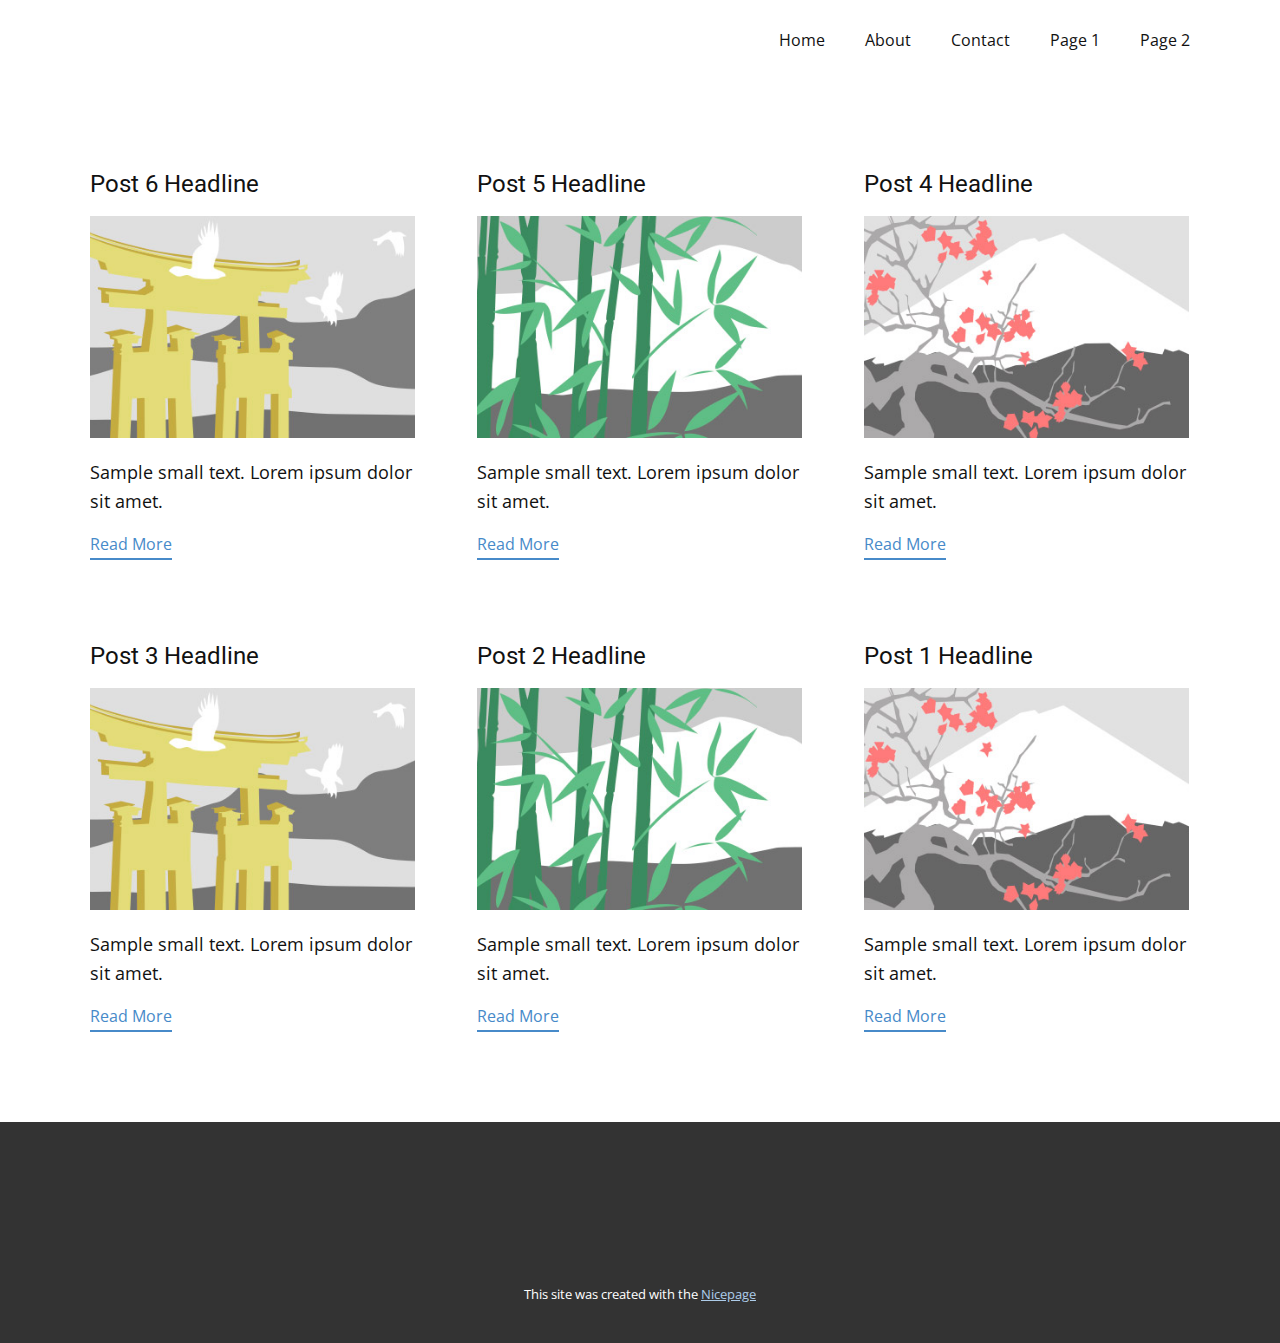
<file: blog/blog.html>
<!DOCTYPE html>
<html style="font-size: 16px;" lang="en"><head>
    <meta name="viewport" content="width=device-width, initial-scale=1.0">
    <meta charset="utf-8">
    <meta name="keywords" content="">
    <meta name="description" content="">
    <title>Blog</title>
    <link rel="stylesheet" href="../nicepage.css" media="screen">
<link rel="stylesheet" href="../Blog-Template.css" media="screen">
    <script class="u-script" type="text/javascript" src="../jquery-1.9.1.min.js" defer=""></script>
    <script class="u-script" type="text/javascript" src="../nicepage.js" defer=""></script>
    <meta name="generator" content="Nicepage 6.14.16, nicepage.com">
    <link id="u-theme-google-font" rel="stylesheet" href="https://fonts.googleapis.com/css?family=Roboto:100,100i,300,300i,400,400i,500,500i,700,700i,900,900i|Open+Sans:300,300i,400,400i,500,500i,600,600i,700,700i,800,800i">
    
    
    
    <script type="application/ld+json">{
		"@context": "http://schema.org",
		"@type": "Organization",
		"name": ""
}</script>
    <meta name="theme-color" content="#478ac9">
  <meta data-intl-tel-input-cdn-path="intlTelInput/"></head>
  <body data-path-to-root="./" data-include-products="false" class="u-body u-xl-mode" data-lang="en"><header class="u-clearfix u-header u-header" id="sec-08bd"><div class="u-clearfix u-sheet u-sheet-1">
        <nav class="u-menu u-menu-dropdown u-offcanvas u-menu-1">
          <div class="menu-collapse" style="font-size: 1rem; letter-spacing: 0px;">
            <a class="u-button-style u-custom-left-right-menu-spacing u-custom-padding-bottom u-custom-top-bottom-menu-spacing u-nav-link u-text-active-palette-1-base u-text-hover-palette-2-base" href="#">
              <svg class="u-svg-link" viewBox="0 0 24 24"><use xlink:href="#menu-hamburger"></use></svg>
              <svg class="u-svg-content" version="1.1" id="menu-hamburger" viewBox="0 0 16 16" x="0px" y="0px" xmlns:xlink="http://www.w3.org/1999/xlink" xmlns="http://www.w3.org/2000/svg"><g><rect y="1" width="16" height="2"></rect><rect y="7" width="16" height="2"></rect><rect y="13" width="16" height="2"></rect>
</g></svg>
            </a>
          </div>
          <div class="u-nav-container">
            <ul class="u-nav u-unstyled u-nav-1"><li class="u-nav-item"><a class="u-button-style u-nav-link u-text-active-palette-1-base u-text-hover-palette-2-base" href="../" style="padding: 10px 20px;">Home</a>
</li><li class="u-nav-item"><a class="u-button-style u-nav-link u-text-active-palette-1-base u-text-hover-palette-2-base" href="../About.html" style="padding: 10px 20px;">About</a>
</li><li class="u-nav-item"><a class="u-button-style u-nav-link u-text-active-palette-1-base u-text-hover-palette-2-base" href="../Contact.html" style="padding: 10px 20px;">Contact</a>
</li><li class="u-nav-item"><a class="u-button-style u-nav-link u-text-active-palette-1-base u-text-hover-palette-2-base" href="../Page-1.html" style="padding: 10px 20px;">Page 1</a>
</li><li class="u-nav-item"><a class="u-button-style u-nav-link u-text-active-palette-1-base u-text-hover-palette-2-base" href="../Page-2.html" style="padding: 10px 20px;">Page 2</a>
</li></ul>
          </div>
          <div class="u-nav-container-collapse">
            <div class="u-black u-container-style u-inner-container-layout u-opacity u-opacity-95 u-sidenav">
              <div class="u-inner-container-layout u-sidenav-overflow">
                <div class="u-menu-close"></div>
                <ul class="u-align-center u-nav u-popupmenu-items u-unstyled u-nav-2"><li class="u-nav-item"><a class="u-button-style u-nav-link" href="../">Home</a>
</li><li class="u-nav-item"><a class="u-button-style u-nav-link" href="../About.html">About</a>
</li><li class="u-nav-item"><a class="u-button-style u-nav-link" href="../Contact.html">Contact</a>
</li><li class="u-nav-item"><a class="u-button-style u-nav-link" href="../Page-1.html">Page 1</a>
</li><li class="u-nav-item"><a class="u-button-style u-nav-link" href="../Page-2.html">Page 2</a>
</li></ul>
              </div>
            </div>
            <div class="u-black u-menu-overlay u-opacity u-opacity-70"></div>
          </div>
        </nav>
      </div></header>
    <section class="u-clearfix u-section-1" id="sec-41cc">
      <div class="u-clearfix u-sheet u-valign-middle u-sheet-1"><!--blog--><!--blog_options_json--><!--{"type":"Recent","source":"","tags":"","count":""}--><!--/blog_options_json-->
        <div class="u-blog u-expanded-width u-repeater u-repeater-1"><!--blog_post-->
          <div class="u-blog-post u-container-style u-repeater-item u-white u-repeater-item-1">
            <div class="u-container-layout u-similar-container u-valign-top u-container-layout-1"><!--blog_post_header-->
              <h4 class="u-blog-control u-text u-text-1">
                <a class="u-post-header-link" href="../blog/post-5.html">Post 6 Headline</a>
              </h4><!--/blog_post_header--><!--blog_post_image-->
              <a class="u-post-header-link" href="../blog/post-5.html"><img alt="" class="u-blog-control u-expanded-width u-image u-image-default u-image-1" src="../images/8ad73f3c.jpeg"></a><!--/blog_post_image--><!--blog_post_content-->
              <div class="u-blog-control u-post-content u-text u-text-2 fr-view">Sample small text. Lorem ipsum dolor sit amet.</div><!--/blog_post_content--><!--blog_post_readmore-->
              <a href="../blog/post-5.html" class="u-blog-control u-border-2 u-border-palette-1-base u-btn u-btn-rectangle u-button-style u-none u-btn-1"><!--blog_post_readmore_content--><!--options_json--><!--{"content":"","defaultValue":"Read More"}--><!--/options_json-->Read More<!--/blog_post_readmore_content--></a><!--/blog_post_readmore-->
            </div>
          </div><div class="u-blog-post u-container-style u-repeater-item u-video-cover u-white">
            <div class="u-container-layout u-similar-container u-valign-top u-container-layout-2"><!--blog_post_header-->
              <h4 class="u-blog-control u-text u-text-3">
                <a class="u-post-header-link" href="../blog/post-4.html">Post 5 Headline</a>
              </h4><!--/blog_post_header--><!--blog_post_image-->
              <a class="u-post-header-link" href="../blog/post-4.html"><img alt="" class="u-blog-control u-expanded-width u-image u-image-default u-image-2" src="../images/68f64b9d.jpeg"></a><!--/blog_post_image--><!--blog_post_content-->
              <div class="u-blog-control u-post-content u-text u-text-4 fr-view">Sample small text. Lorem ipsum dolor sit amet.</div><!--/blog_post_content--><!--blog_post_readmore-->
              <a href="../blog/post-4.html" class="u-blog-control u-border-2 u-border-palette-1-base u-btn u-btn-rectangle u-button-style u-none u-btn-2"><!--blog_post_readmore_content--><!--options_json--><!--{"content":"","defaultValue":"Read More"}--><!--/options_json-->Read More<!--/blog_post_readmore_content--></a><!--/blog_post_readmore-->
            </div>
          </div><div class="u-blog-post u-container-style u-repeater-item u-video-cover u-white">
            <div class="u-container-layout u-similar-container u-valign-top u-container-layout-3"><!--blog_post_header-->
              <h4 class="u-blog-control u-text u-text-5">
                <a class="u-post-header-link" href="../blog/post-3.html">Post 4 Headline</a>
              </h4><!--/blog_post_header--><!--blog_post_image-->
              <a class="u-post-header-link" href="../blog/post-3.html"><img alt="" class="u-blog-control u-expanded-width u-image u-image-default u-image-3" src="../images/0fd3416c.jpeg"></a><!--/blog_post_image--><!--blog_post_content-->
              <div class="u-blog-control u-post-content u-text u-text-6 fr-view">Sample small text. Lorem ipsum dolor sit amet.</div><!--/blog_post_content--><!--blog_post_readmore-->
              <a href="../blog/post-3.html" class="u-blog-control u-border-2 u-border-palette-1-base u-btn u-btn-rectangle u-button-style u-none u-btn-3"><!--blog_post_readmore_content--><!--options_json--><!--{"content":"","defaultValue":"Read More"}--><!--/options_json-->Read More<!--/blog_post_readmore_content--></a><!--/blog_post_readmore-->
            </div>
          </div><div class="u-blog-post u-container-style u-repeater-item u-white u-repeater-item-1">
            <div class="u-container-layout u-similar-container u-valign-top u-container-layout-1"><!--blog_post_header-->
              <h4 class="u-blog-control u-text u-text-1">
                <a class="u-post-header-link" href="../blog/post-2.html">Post 3 Headline</a>
              </h4><!--/blog_post_header--><!--blog_post_image-->
              <a class="u-post-header-link" href="../blog/post-2.html"><img alt="" class="u-blog-control u-expanded-width u-image u-image-default u-image-1" src="../images/8ad73f3c.jpeg"></a><!--/blog_post_image--><!--blog_post_content-->
              <div class="u-blog-control u-post-content u-text u-text-2 fr-view">Sample small text. Lorem ipsum dolor sit amet.</div><!--/blog_post_content--><!--blog_post_readmore-->
              <a href="../blog/post-2.html" class="u-blog-control u-border-2 u-border-palette-1-base u-btn u-btn-rectangle u-button-style u-none u-btn-1"><!--blog_post_readmore_content--><!--options_json--><!--{"content":"","defaultValue":"Read More"}--><!--/options_json-->Read More<!--/blog_post_readmore_content--></a><!--/blog_post_readmore-->
            </div>
          </div><div class="u-blog-post u-container-style u-repeater-item u-video-cover u-white">
            <div class="u-container-layout u-similar-container u-valign-top u-container-layout-2"><!--blog_post_header-->
              <h4 class="u-blog-control u-text u-text-3">
                <a class="u-post-header-link" href="../blog/post-1.html">Post 2 Headline</a>
              </h4><!--/blog_post_header--><!--blog_post_image-->
              <a class="u-post-header-link" href="../blog/post-1.html"><img alt="" class="u-blog-control u-expanded-width u-image u-image-default u-image-2" src="../images/68f64b9d.jpeg"></a><!--/blog_post_image--><!--blog_post_content-->
              <div class="u-blog-control u-post-content u-text u-text-4 fr-view">Sample small text. Lorem ipsum dolor sit amet.</div><!--/blog_post_content--><!--blog_post_readmore-->
              <a href="../blog/post-1.html" class="u-blog-control u-border-2 u-border-palette-1-base u-btn u-btn-rectangle u-button-style u-none u-btn-2"><!--blog_post_readmore_content--><!--options_json--><!--{"content":"","defaultValue":"Read More"}--><!--/options_json-->Read More<!--/blog_post_readmore_content--></a><!--/blog_post_readmore-->
            </div>
          </div><div class="u-blog-post u-container-style u-repeater-item u-video-cover u-white">
            <div class="u-container-layout u-similar-container u-valign-top u-container-layout-3"><!--blog_post_header-->
              <h4 class="u-blog-control u-text u-text-5">
                <a class="u-post-header-link" href="../blog/post.html">Post 1 Headline</a>
              </h4><!--/blog_post_header--><!--blog_post_image-->
              <a class="u-post-header-link" href="../blog/post.html"><img alt="" class="u-blog-control u-expanded-width u-image u-image-default u-image-3" src="../images/0fd3416c.jpeg"></a><!--/blog_post_image--><!--blog_post_content-->
              <div class="u-blog-control u-post-content u-text u-text-6 fr-view">Sample small text. Lorem ipsum dolor sit amet.</div><!--/blog_post_content--><!--blog_post_readmore-->
              <a href="../blog/post.html" class="u-blog-control u-border-2 u-border-palette-1-base u-btn u-btn-rectangle u-button-style u-none u-btn-3"><!--blog_post_readmore_content--><!--options_json--><!--{"content":"","defaultValue":"Read More"}--><!--/options_json-->Read More<!--/blog_post_readmore_content--></a><!--/blog_post_readmore-->
            </div>
          </div><!--/blog_post--><!--blog_post-->
          <!--/blog_post--><!--blog_post-->
          <!--/blog_post-->
        </div><!--/blog-->
      </div>
    </section>
    
    
    
    <footer class="u-align-center u-clearfix u-footer u-grey-80 u-footer" id="sec-7a3d"><div class="u-clearfix u-sheet u-sheet-1"></div></footer>
    <section class="u-backlink u-clearfix u-grey-80">
      <p class="u-text">
        <span>This site was created with the </span>
        <a class="u-link" href="https://nicepage.com/" target="_blank" rel="nofollow">
          <span>Nicepage</span>
        </a>
      </p>
    </section>
  
</body></html>
</file>
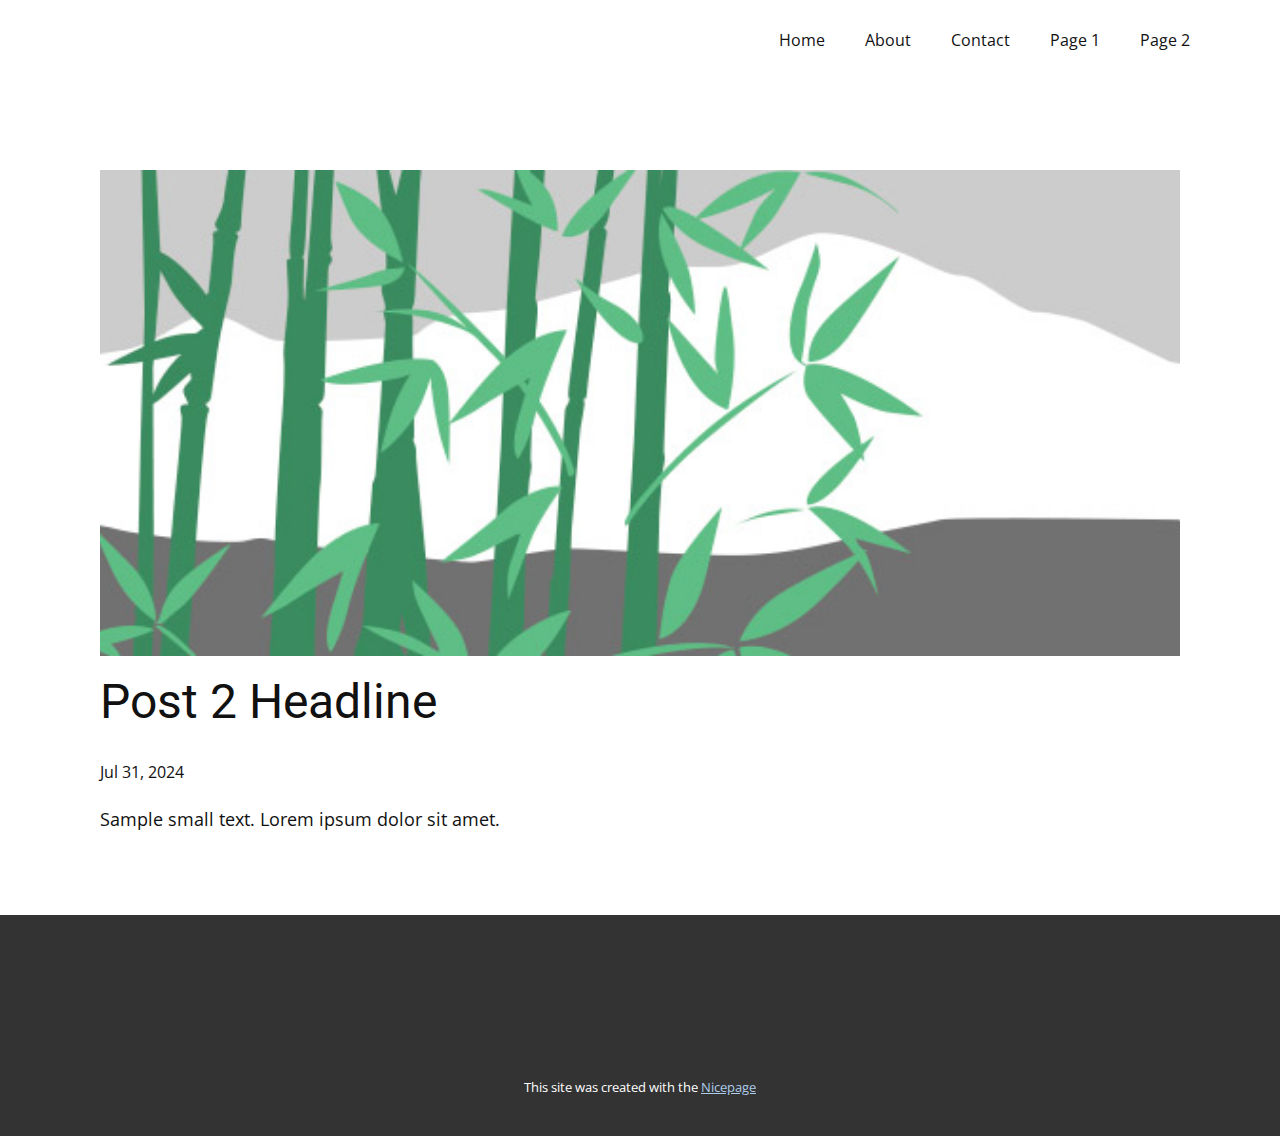
<file: blog/post-1.html>
<!DOCTYPE html>
<html style="font-size: 16px;" lang="en"><head>
    <meta name="viewport" content="width=device-width, initial-scale=1.0">
    <meta charset="utf-8">
    <meta name="keywords" content="Post 1 Headline">
    <meta name="description" content="">
    <title>Post 2 Headline</title>
    <link rel="stylesheet" href="../nicepage.css" media="screen">
<link rel="stylesheet" href="../Post-Template.css" media="screen">
    <script class="u-script" type="text/javascript" src="../jquery-1.9.1.min.js" defer=""></script>
    <script class="u-script" type="text/javascript" src="../nicepage.js" defer=""></script>
    <meta name="generator" content="Nicepage 6.14.16, nicepage.com">
    <link id="u-theme-google-font" rel="stylesheet" href="https://fonts.googleapis.com/css?family=Roboto:100,100i,300,300i,400,400i,500,500i,700,700i,900,900i|Open+Sans:300,300i,400,400i,500,500i,600,600i,700,700i,800,800i">
    
    
    
    <script type="application/ld+json">{
		"@context": "http://schema.org",
		"@type": "Organization",
		"name": ""
}</script>
    <meta name="theme-color" content="#478ac9">
  <meta data-intl-tel-input-cdn-path="intlTelInput/"></head>
  <body data-path-to-root="./" data-include-products="false" class="u-body u-xl-mode" data-lang="en"><header class="u-clearfix u-header u-header" id="sec-08bd"><div class="u-clearfix u-sheet u-sheet-1">
        <nav class="u-menu u-menu-dropdown u-offcanvas u-menu-1">
          <div class="menu-collapse" style="font-size: 1rem; letter-spacing: 0px;">
            <a class="u-button-style u-custom-left-right-menu-spacing u-custom-padding-bottom u-custom-top-bottom-menu-spacing u-nav-link u-text-active-palette-1-base u-text-hover-palette-2-base" href="#">
              <svg class="u-svg-link" viewBox="0 0 24 24"><use xlink:href="#menu-hamburger"></use></svg>
              <svg class="u-svg-content" version="1.1" id="menu-hamburger" viewBox="0 0 16 16" x="0px" y="0px" xmlns:xlink="http://www.w3.org/1999/xlink" xmlns="http://www.w3.org/2000/svg"><g><rect y="1" width="16" height="2"></rect><rect y="7" width="16" height="2"></rect><rect y="13" width="16" height="2"></rect>
</g></svg>
            </a>
          </div>
          <div class="u-nav-container">
            <ul class="u-nav u-unstyled u-nav-1"><li class="u-nav-item"><a class="u-button-style u-nav-link u-text-active-palette-1-base u-text-hover-palette-2-base" href="../" style="padding: 10px 20px;">Home</a>
</li><li class="u-nav-item"><a class="u-button-style u-nav-link u-text-active-palette-1-base u-text-hover-palette-2-base" href="../About.html" style="padding: 10px 20px;">About</a>
</li><li class="u-nav-item"><a class="u-button-style u-nav-link u-text-active-palette-1-base u-text-hover-palette-2-base" href="../Contact.html" style="padding: 10px 20px;">Contact</a>
</li><li class="u-nav-item"><a class="u-button-style u-nav-link u-text-active-palette-1-base u-text-hover-palette-2-base" href="../Page-1.html" style="padding: 10px 20px;">Page 1</a>
</li><li class="u-nav-item"><a class="u-button-style u-nav-link u-text-active-palette-1-base u-text-hover-palette-2-base" href="../Page-2.html" style="padding: 10px 20px;">Page 2</a>
</li></ul>
          </div>
          <div class="u-nav-container-collapse">
            <div class="u-black u-container-style u-inner-container-layout u-opacity u-opacity-95 u-sidenav">
              <div class="u-inner-container-layout u-sidenav-overflow">
                <div class="u-menu-close"></div>
                <ul class="u-align-center u-nav u-popupmenu-items u-unstyled u-nav-2"><li class="u-nav-item"><a class="u-button-style u-nav-link" href="../">Home</a>
</li><li class="u-nav-item"><a class="u-button-style u-nav-link" href="../About.html">About</a>
</li><li class="u-nav-item"><a class="u-button-style u-nav-link" href="../Contact.html">Contact</a>
</li><li class="u-nav-item"><a class="u-button-style u-nav-link" href="../Page-1.html">Page 1</a>
</li><li class="u-nav-item"><a class="u-button-style u-nav-link" href="../Page-2.html">Page 2</a>
</li></ul>
              </div>
            </div>
            <div class="u-black u-menu-overlay u-opacity u-opacity-70"></div>
          </div>
        </nav>
      </div></header>
    <section class="u-align-center u-clearfix u-section-1" id="sec-f7dc">
      <div class="u-clearfix u-sheet u-valign-middle-md u-valign-middle-sm u-valign-middle-xs u-sheet-1"><!--post_details--><!--post_details_options_json--><!--{"source":""}--><!--/post_details_options_json--><!--blog_post-->
        <div class="u-container-style u-expanded-width u-post-details u-post-details-1">
          <div class="u-container-layout u-valign-middle u-container-layout-1"><!--blog_post_image-->
            <img alt="" class="u-blog-control u-expanded-width u-image u-image-default u-image-1" src="../images/68f64b9d.jpeg"><!--/blog_post_image--><!--blog_post_header-->
            <h2 class="u-blog-control u-text u-text-1">Post 2 Headline</h2><!--/blog_post_header--><!--blog_post_metadata-->
            <div class="u-blog-control u-metadata u-metadata-1"><!--blog_post_metadata_date-->
              <span class="u-meta-date u-meta-icon">Jul 31, 2024</span><!--/blog_post_metadata_date--><!--blog_post_metadata_category-->
              <!--/blog_post_metadata_category--><!--blog_post_metadata_comments-->
              <!--/blog_post_metadata_comments-->
            </div><!--/blog_post_metadata--><!--blog_post_content-->
            <div class="u-align-justify u-blog-control u-post-content u-text u-text-2 fr-view">
  Sample small text. Lorem ipsum dolor sit amet.
  </div><!--/blog_post_content-->
          </div>
        </div><!--/blog_post--><!--/post_details-->
      </div>
    </section>
    
    
    
    <footer class="u-align-center u-clearfix u-footer u-grey-80 u-footer" id="sec-7a3d"><div class="u-clearfix u-sheet u-sheet-1"></div></footer>
    <section class="u-backlink u-clearfix u-grey-80">
      <p class="u-text">
        <span>This site was created with the </span>
        <a class="u-link" href="https://nicepage.com/" target="_blank" rel="nofollow">
          <span>Nicepage</span>
        </a>
      </p>
    </section>
  
</body></html>
</file>
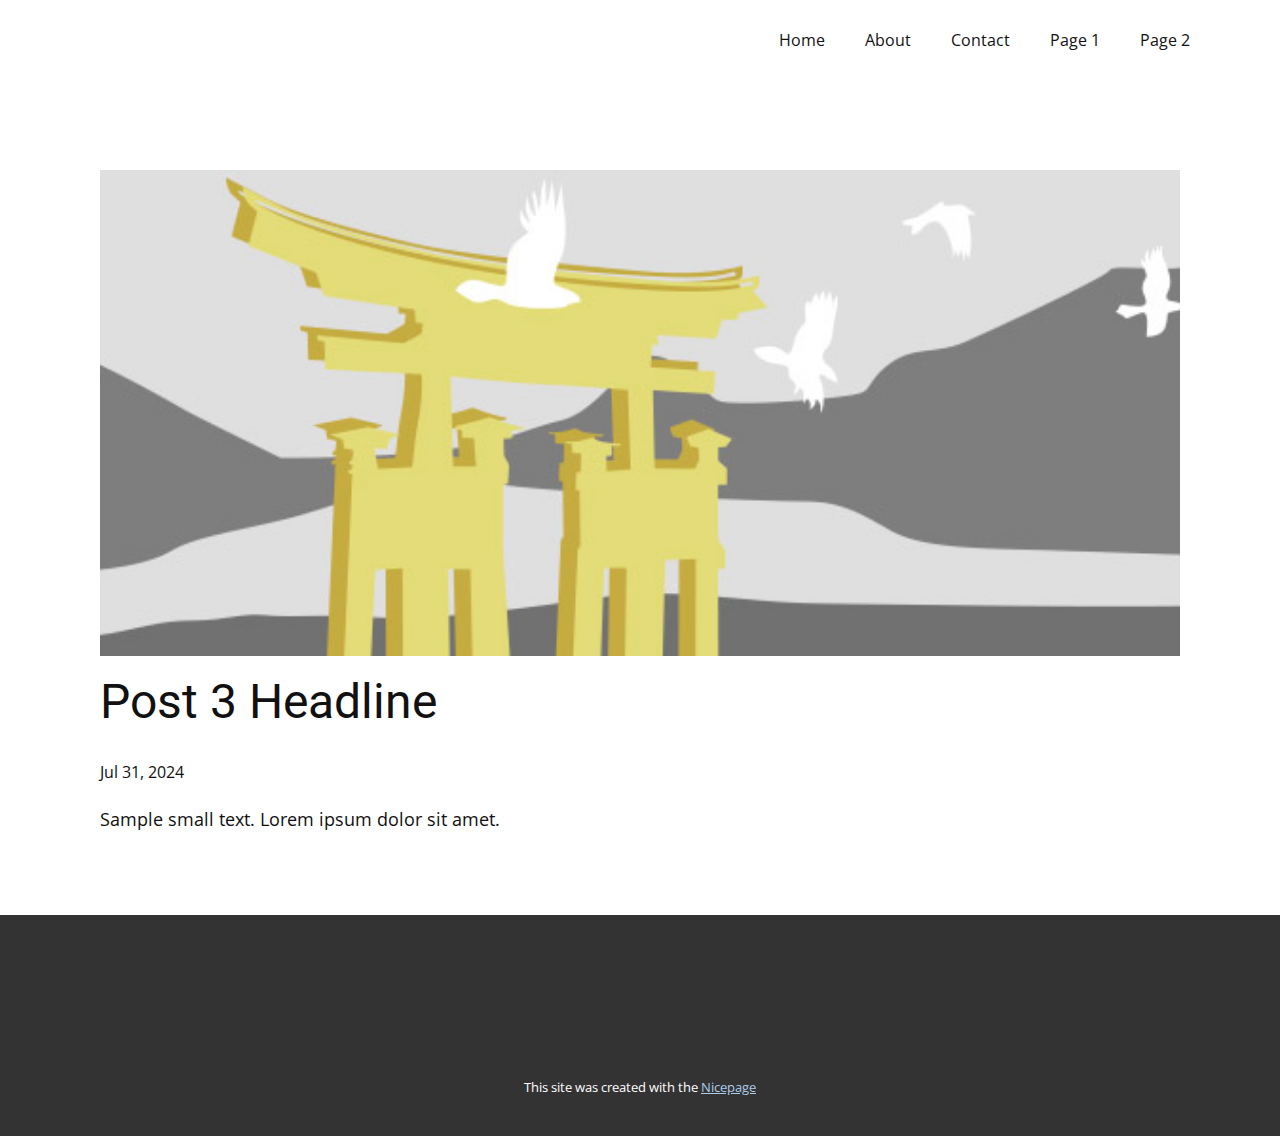
<file: blog/post-2.html>
<!DOCTYPE html>
<html style="font-size: 16px;" lang="en"><head>
    <meta name="viewport" content="width=device-width, initial-scale=1.0">
    <meta charset="utf-8">
    <meta name="keywords" content="Post 1 Headline">
    <meta name="description" content="">
    <title>Post 3 Headline</title>
    <link rel="stylesheet" href="../nicepage.css" media="screen">
<link rel="stylesheet" href="../Post-Template.css" media="screen">
    <script class="u-script" type="text/javascript" src="../jquery-1.9.1.min.js" defer=""></script>
    <script class="u-script" type="text/javascript" src="../nicepage.js" defer=""></script>
    <meta name="generator" content="Nicepage 6.14.16, nicepage.com">
    <link id="u-theme-google-font" rel="stylesheet" href="https://fonts.googleapis.com/css?family=Roboto:100,100i,300,300i,400,400i,500,500i,700,700i,900,900i|Open+Sans:300,300i,400,400i,500,500i,600,600i,700,700i,800,800i">
    
    
    
    <script type="application/ld+json">{
		"@context": "http://schema.org",
		"@type": "Organization",
		"name": ""
}</script>
    <meta name="theme-color" content="#478ac9">
  <meta data-intl-tel-input-cdn-path="intlTelInput/"></head>
  <body data-path-to-root="./" data-include-products="false" class="u-body u-xl-mode" data-lang="en"><header class="u-clearfix u-header u-header" id="sec-08bd"><div class="u-clearfix u-sheet u-sheet-1">
        <nav class="u-menu u-menu-dropdown u-offcanvas u-menu-1">
          <div class="menu-collapse" style="font-size: 1rem; letter-spacing: 0px;">
            <a class="u-button-style u-custom-left-right-menu-spacing u-custom-padding-bottom u-custom-top-bottom-menu-spacing u-nav-link u-text-active-palette-1-base u-text-hover-palette-2-base" href="#">
              <svg class="u-svg-link" viewBox="0 0 24 24"><use xlink:href="#menu-hamburger"></use></svg>
              <svg class="u-svg-content" version="1.1" id="menu-hamburger" viewBox="0 0 16 16" x="0px" y="0px" xmlns:xlink="http://www.w3.org/1999/xlink" xmlns="http://www.w3.org/2000/svg"><g><rect y="1" width="16" height="2"></rect><rect y="7" width="16" height="2"></rect><rect y="13" width="16" height="2"></rect>
</g></svg>
            </a>
          </div>
          <div class="u-nav-container">
            <ul class="u-nav u-unstyled u-nav-1"><li class="u-nav-item"><a class="u-button-style u-nav-link u-text-active-palette-1-base u-text-hover-palette-2-base" href="../" style="padding: 10px 20px;">Home</a>
</li><li class="u-nav-item"><a class="u-button-style u-nav-link u-text-active-palette-1-base u-text-hover-palette-2-base" href="../About.html" style="padding: 10px 20px;">About</a>
</li><li class="u-nav-item"><a class="u-button-style u-nav-link u-text-active-palette-1-base u-text-hover-palette-2-base" href="../Contact.html" style="padding: 10px 20px;">Contact</a>
</li><li class="u-nav-item"><a class="u-button-style u-nav-link u-text-active-palette-1-base u-text-hover-palette-2-base" href="../Page-1.html" style="padding: 10px 20px;">Page 1</a>
</li><li class="u-nav-item"><a class="u-button-style u-nav-link u-text-active-palette-1-base u-text-hover-palette-2-base" href="../Page-2.html" style="padding: 10px 20px;">Page 2</a>
</li></ul>
          </div>
          <div class="u-nav-container-collapse">
            <div class="u-black u-container-style u-inner-container-layout u-opacity u-opacity-95 u-sidenav">
              <div class="u-inner-container-layout u-sidenav-overflow">
                <div class="u-menu-close"></div>
                <ul class="u-align-center u-nav u-popupmenu-items u-unstyled u-nav-2"><li class="u-nav-item"><a class="u-button-style u-nav-link" href="../">Home</a>
</li><li class="u-nav-item"><a class="u-button-style u-nav-link" href="../About.html">About</a>
</li><li class="u-nav-item"><a class="u-button-style u-nav-link" href="../Contact.html">Contact</a>
</li><li class="u-nav-item"><a class="u-button-style u-nav-link" href="../Page-1.html">Page 1</a>
</li><li class="u-nav-item"><a class="u-button-style u-nav-link" href="../Page-2.html">Page 2</a>
</li></ul>
              </div>
            </div>
            <div class="u-black u-menu-overlay u-opacity u-opacity-70"></div>
          </div>
        </nav>
      </div></header>
    <section class="u-align-center u-clearfix u-section-1" id="sec-f7dc">
      <div class="u-clearfix u-sheet u-valign-middle-md u-valign-middle-sm u-valign-middle-xs u-sheet-1"><!--post_details--><!--post_details_options_json--><!--{"source":""}--><!--/post_details_options_json--><!--blog_post-->
        <div class="u-container-style u-expanded-width u-post-details u-post-details-1">
          <div class="u-container-layout u-valign-middle u-container-layout-1"><!--blog_post_image-->
            <img alt="" class="u-blog-control u-expanded-width u-image u-image-default u-image-1" src="../images/8ad73f3c.jpeg"><!--/blog_post_image--><!--blog_post_header-->
            <h2 class="u-blog-control u-text u-text-1">Post 3 Headline</h2><!--/blog_post_header--><!--blog_post_metadata-->
            <div class="u-blog-control u-metadata u-metadata-1"><!--blog_post_metadata_date-->
              <span class="u-meta-date u-meta-icon">Jul 31, 2024</span><!--/blog_post_metadata_date--><!--blog_post_metadata_category-->
              <!--/blog_post_metadata_category--><!--blog_post_metadata_comments-->
              <!--/blog_post_metadata_comments-->
            </div><!--/blog_post_metadata--><!--blog_post_content-->
            <div class="u-align-justify u-blog-control u-post-content u-text u-text-2 fr-view">
  Sample small text. Lorem ipsum dolor sit amet.
  </div><!--/blog_post_content-->
          </div>
        </div><!--/blog_post--><!--/post_details-->
      </div>
    </section>
    
    
    
    <footer class="u-align-center u-clearfix u-footer u-grey-80 u-footer" id="sec-7a3d"><div class="u-clearfix u-sheet u-sheet-1"></div></footer>
    <section class="u-backlink u-clearfix u-grey-80">
      <p class="u-text">
        <span>This site was created with the </span>
        <a class="u-link" href="https://nicepage.com/" target="_blank" rel="nofollow">
          <span>Nicepage</span>
        </a>
      </p>
    </section>
  
</body></html>
</file>
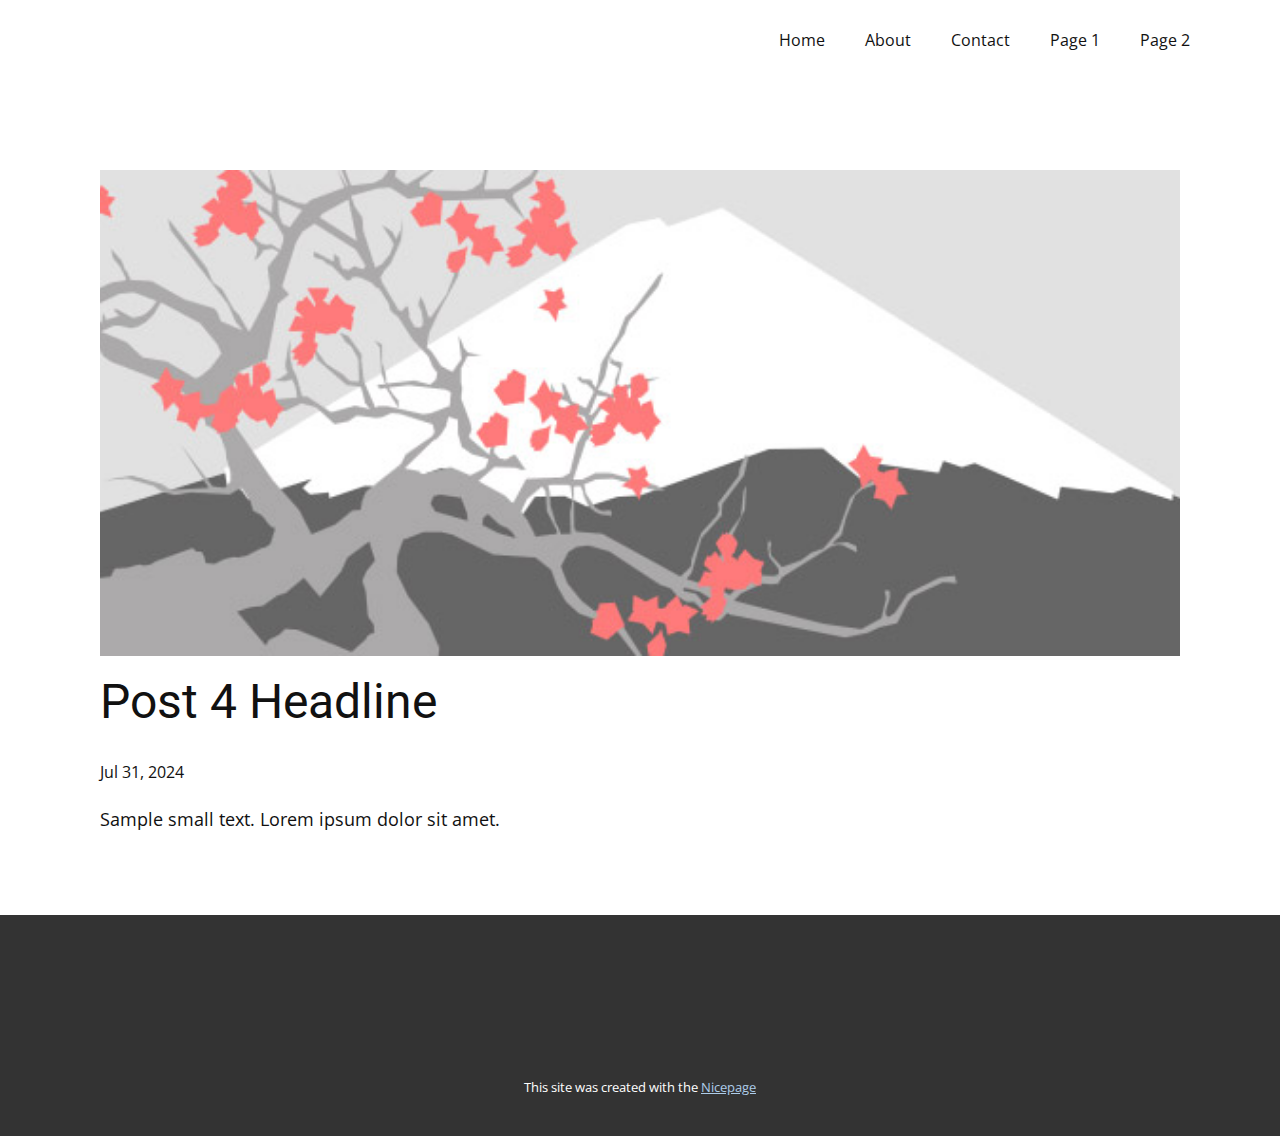
<file: blog/post-3.html>
<!DOCTYPE html>
<html style="font-size: 16px;" lang="en"><head>
    <meta name="viewport" content="width=device-width, initial-scale=1.0">
    <meta charset="utf-8">
    <meta name="keywords" content="Post 1 Headline">
    <meta name="description" content="">
    <title>Post 4 Headline</title>
    <link rel="stylesheet" href="../nicepage.css" media="screen">
<link rel="stylesheet" href="../Post-Template.css" media="screen">
    <script class="u-script" type="text/javascript" src="../jquery-1.9.1.min.js" defer=""></script>
    <script class="u-script" type="text/javascript" src="../nicepage.js" defer=""></script>
    <meta name="generator" content="Nicepage 6.14.16, nicepage.com">
    <link id="u-theme-google-font" rel="stylesheet" href="https://fonts.googleapis.com/css?family=Roboto:100,100i,300,300i,400,400i,500,500i,700,700i,900,900i|Open+Sans:300,300i,400,400i,500,500i,600,600i,700,700i,800,800i">
    
    
    
    <script type="application/ld+json">{
		"@context": "http://schema.org",
		"@type": "Organization",
		"name": ""
}</script>
    <meta name="theme-color" content="#478ac9">
  <meta data-intl-tel-input-cdn-path="intlTelInput/"></head>
  <body data-path-to-root="./" data-include-products="false" class="u-body u-xl-mode" data-lang="en"><header class="u-clearfix u-header u-header" id="sec-08bd"><div class="u-clearfix u-sheet u-sheet-1">
        <nav class="u-menu u-menu-dropdown u-offcanvas u-menu-1">
          <div class="menu-collapse" style="font-size: 1rem; letter-spacing: 0px;">
            <a class="u-button-style u-custom-left-right-menu-spacing u-custom-padding-bottom u-custom-top-bottom-menu-spacing u-nav-link u-text-active-palette-1-base u-text-hover-palette-2-base" href="#">
              <svg class="u-svg-link" viewBox="0 0 24 24"><use xlink:href="#menu-hamburger"></use></svg>
              <svg class="u-svg-content" version="1.1" id="menu-hamburger" viewBox="0 0 16 16" x="0px" y="0px" xmlns:xlink="http://www.w3.org/1999/xlink" xmlns="http://www.w3.org/2000/svg"><g><rect y="1" width="16" height="2"></rect><rect y="7" width="16" height="2"></rect><rect y="13" width="16" height="2"></rect>
</g></svg>
            </a>
          </div>
          <div class="u-nav-container">
            <ul class="u-nav u-unstyled u-nav-1"><li class="u-nav-item"><a class="u-button-style u-nav-link u-text-active-palette-1-base u-text-hover-palette-2-base" href="../" style="padding: 10px 20px;">Home</a>
</li><li class="u-nav-item"><a class="u-button-style u-nav-link u-text-active-palette-1-base u-text-hover-palette-2-base" href="../About.html" style="padding: 10px 20px;">About</a>
</li><li class="u-nav-item"><a class="u-button-style u-nav-link u-text-active-palette-1-base u-text-hover-palette-2-base" href="../Contact.html" style="padding: 10px 20px;">Contact</a>
</li><li class="u-nav-item"><a class="u-button-style u-nav-link u-text-active-palette-1-base u-text-hover-palette-2-base" href="../Page-1.html" style="padding: 10px 20px;">Page 1</a>
</li><li class="u-nav-item"><a class="u-button-style u-nav-link u-text-active-palette-1-base u-text-hover-palette-2-base" href="../Page-2.html" style="padding: 10px 20px;">Page 2</a>
</li></ul>
          </div>
          <div class="u-nav-container-collapse">
            <div class="u-black u-container-style u-inner-container-layout u-opacity u-opacity-95 u-sidenav">
              <div class="u-inner-container-layout u-sidenav-overflow">
                <div class="u-menu-close"></div>
                <ul class="u-align-center u-nav u-popupmenu-items u-unstyled u-nav-2"><li class="u-nav-item"><a class="u-button-style u-nav-link" href="../">Home</a>
</li><li class="u-nav-item"><a class="u-button-style u-nav-link" href="../About.html">About</a>
</li><li class="u-nav-item"><a class="u-button-style u-nav-link" href="../Contact.html">Contact</a>
</li><li class="u-nav-item"><a class="u-button-style u-nav-link" href="../Page-1.html">Page 1</a>
</li><li class="u-nav-item"><a class="u-button-style u-nav-link" href="../Page-2.html">Page 2</a>
</li></ul>
              </div>
            </div>
            <div class="u-black u-menu-overlay u-opacity u-opacity-70"></div>
          </div>
        </nav>
      </div></header>
    <section class="u-align-center u-clearfix u-section-1" id="sec-f7dc">
      <div class="u-clearfix u-sheet u-valign-middle-md u-valign-middle-sm u-valign-middle-xs u-sheet-1"><!--post_details--><!--post_details_options_json--><!--{"source":""}--><!--/post_details_options_json--><!--blog_post-->
        <div class="u-container-style u-expanded-width u-post-details u-post-details-1">
          <div class="u-container-layout u-valign-middle u-container-layout-1"><!--blog_post_image-->
            <img alt="" class="u-blog-control u-expanded-width u-image u-image-default u-image-1" src="../images/0fd3416c.jpeg"><!--/blog_post_image--><!--blog_post_header-->
            <h2 class="u-blog-control u-text u-text-1">Post 4 Headline</h2><!--/blog_post_header--><!--blog_post_metadata-->
            <div class="u-blog-control u-metadata u-metadata-1"><!--blog_post_metadata_date-->
              <span class="u-meta-date u-meta-icon">Jul 31, 2024</span><!--/blog_post_metadata_date--><!--blog_post_metadata_category-->
              <!--/blog_post_metadata_category--><!--blog_post_metadata_comments-->
              <!--/blog_post_metadata_comments-->
            </div><!--/blog_post_metadata--><!--blog_post_content-->
            <div class="u-align-justify u-blog-control u-post-content u-text u-text-2 fr-view">
  Sample small text. Lorem ipsum dolor sit amet.
  </div><!--/blog_post_content-->
          </div>
        </div><!--/blog_post--><!--/post_details-->
      </div>
    </section>
    
    
    
    <footer class="u-align-center u-clearfix u-footer u-grey-80 u-footer" id="sec-7a3d"><div class="u-clearfix u-sheet u-sheet-1"></div></footer>
    <section class="u-backlink u-clearfix u-grey-80">
      <p class="u-text">
        <span>This site was created with the </span>
        <a class="u-link" href="https://nicepage.com/" target="_blank" rel="nofollow">
          <span>Nicepage</span>
        </a>
      </p>
    </section>
  
</body></html>
</file>
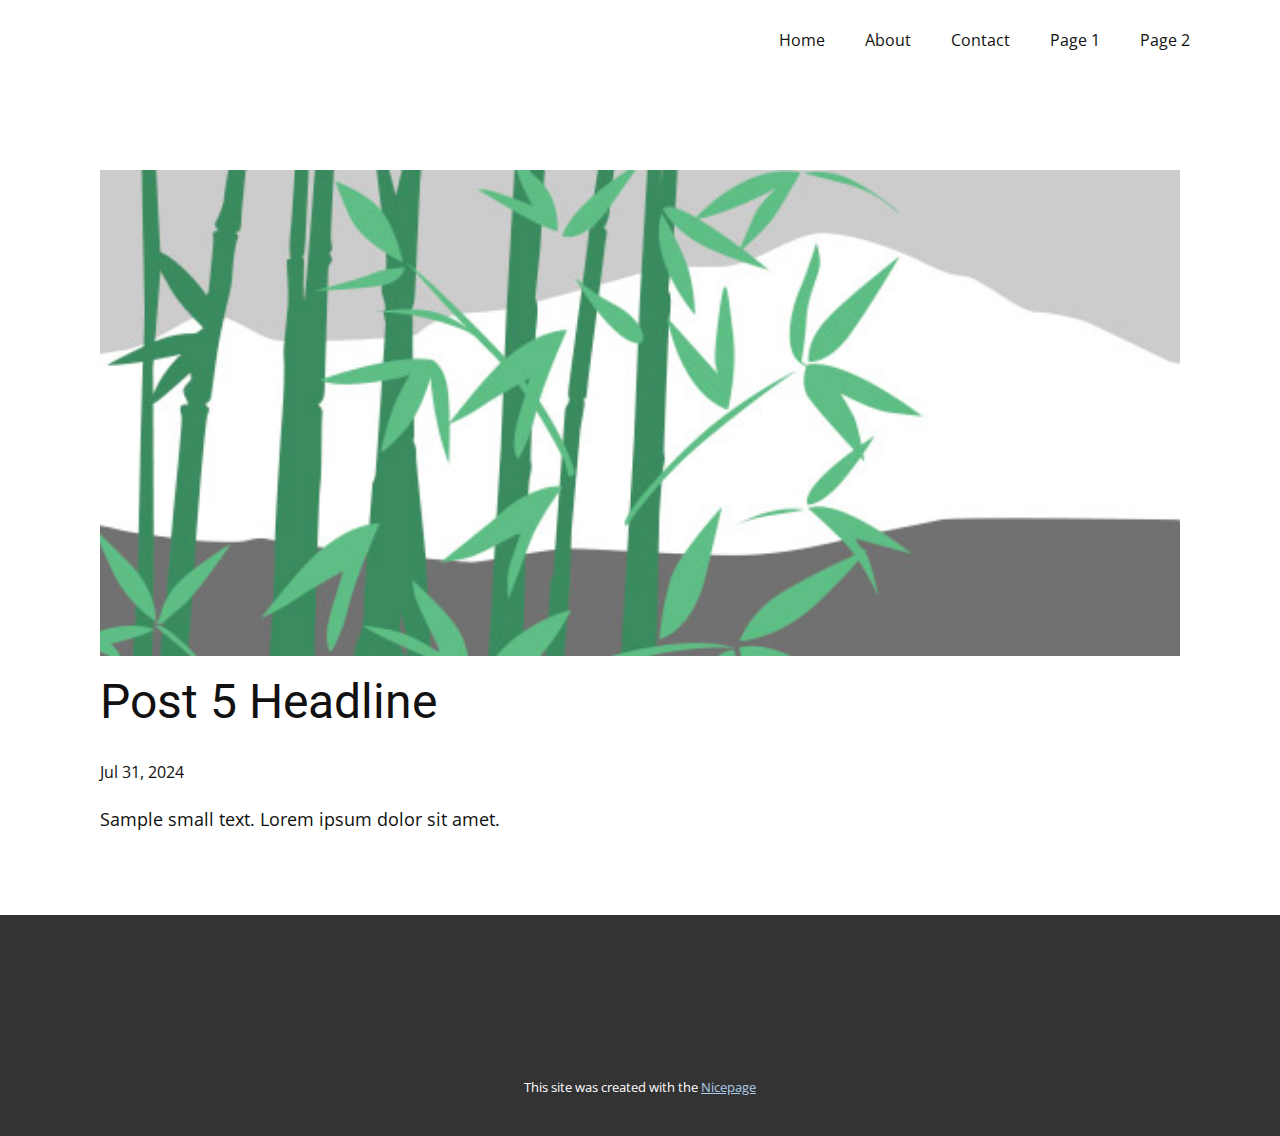
<file: blog/post-4.html>
<!DOCTYPE html>
<html style="font-size: 16px;" lang="en"><head>
    <meta name="viewport" content="width=device-width, initial-scale=1.0">
    <meta charset="utf-8">
    <meta name="keywords" content="Post 1 Headline">
    <meta name="description" content="">
    <title>Post 5 Headline</title>
    <link rel="stylesheet" href="../nicepage.css" media="screen">
<link rel="stylesheet" href="../Post-Template.css" media="screen">
    <script class="u-script" type="text/javascript" src="../jquery-1.9.1.min.js" defer=""></script>
    <script class="u-script" type="text/javascript" src="../nicepage.js" defer=""></script>
    <meta name="generator" content="Nicepage 6.14.16, nicepage.com">
    <link id="u-theme-google-font" rel="stylesheet" href="https://fonts.googleapis.com/css?family=Roboto:100,100i,300,300i,400,400i,500,500i,700,700i,900,900i|Open+Sans:300,300i,400,400i,500,500i,600,600i,700,700i,800,800i">
    
    
    
    <script type="application/ld+json">{
		"@context": "http://schema.org",
		"@type": "Organization",
		"name": ""
}</script>
    <meta name="theme-color" content="#478ac9">
  <meta data-intl-tel-input-cdn-path="intlTelInput/"></head>
  <body data-path-to-root="./" data-include-products="false" class="u-body u-xl-mode" data-lang="en"><header class="u-clearfix u-header u-header" id="sec-08bd"><div class="u-clearfix u-sheet u-sheet-1">
        <nav class="u-menu u-menu-dropdown u-offcanvas u-menu-1">
          <div class="menu-collapse" style="font-size: 1rem; letter-spacing: 0px;">
            <a class="u-button-style u-custom-left-right-menu-spacing u-custom-padding-bottom u-custom-top-bottom-menu-spacing u-nav-link u-text-active-palette-1-base u-text-hover-palette-2-base" href="#">
              <svg class="u-svg-link" viewBox="0 0 24 24"><use xlink:href="#menu-hamburger"></use></svg>
              <svg class="u-svg-content" version="1.1" id="menu-hamburger" viewBox="0 0 16 16" x="0px" y="0px" xmlns:xlink="http://www.w3.org/1999/xlink" xmlns="http://www.w3.org/2000/svg"><g><rect y="1" width="16" height="2"></rect><rect y="7" width="16" height="2"></rect><rect y="13" width="16" height="2"></rect>
</g></svg>
            </a>
          </div>
          <div class="u-nav-container">
            <ul class="u-nav u-unstyled u-nav-1"><li class="u-nav-item"><a class="u-button-style u-nav-link u-text-active-palette-1-base u-text-hover-palette-2-base" href="../" style="padding: 10px 20px;">Home</a>
</li><li class="u-nav-item"><a class="u-button-style u-nav-link u-text-active-palette-1-base u-text-hover-palette-2-base" href="../About.html" style="padding: 10px 20px;">About</a>
</li><li class="u-nav-item"><a class="u-button-style u-nav-link u-text-active-palette-1-base u-text-hover-palette-2-base" href="../Contact.html" style="padding: 10px 20px;">Contact</a>
</li><li class="u-nav-item"><a class="u-button-style u-nav-link u-text-active-palette-1-base u-text-hover-palette-2-base" href="../Page-1.html" style="padding: 10px 20px;">Page 1</a>
</li><li class="u-nav-item"><a class="u-button-style u-nav-link u-text-active-palette-1-base u-text-hover-palette-2-base" href="../Page-2.html" style="padding: 10px 20px;">Page 2</a>
</li></ul>
          </div>
          <div class="u-nav-container-collapse">
            <div class="u-black u-container-style u-inner-container-layout u-opacity u-opacity-95 u-sidenav">
              <div class="u-inner-container-layout u-sidenav-overflow">
                <div class="u-menu-close"></div>
                <ul class="u-align-center u-nav u-popupmenu-items u-unstyled u-nav-2"><li class="u-nav-item"><a class="u-button-style u-nav-link" href="../">Home</a>
</li><li class="u-nav-item"><a class="u-button-style u-nav-link" href="../About.html">About</a>
</li><li class="u-nav-item"><a class="u-button-style u-nav-link" href="../Contact.html">Contact</a>
</li><li class="u-nav-item"><a class="u-button-style u-nav-link" href="../Page-1.html">Page 1</a>
</li><li class="u-nav-item"><a class="u-button-style u-nav-link" href="../Page-2.html">Page 2</a>
</li></ul>
              </div>
            </div>
            <div class="u-black u-menu-overlay u-opacity u-opacity-70"></div>
          </div>
        </nav>
      </div></header>
    <section class="u-align-center u-clearfix u-section-1" id="sec-f7dc">
      <div class="u-clearfix u-sheet u-valign-middle-md u-valign-middle-sm u-valign-middle-xs u-sheet-1"><!--post_details--><!--post_details_options_json--><!--{"source":""}--><!--/post_details_options_json--><!--blog_post-->
        <div class="u-container-style u-expanded-width u-post-details u-post-details-1">
          <div class="u-container-layout u-valign-middle u-container-layout-1"><!--blog_post_image-->
            <img alt="" class="u-blog-control u-expanded-width u-image u-image-default u-image-1" src="../images/68f64b9d.jpeg"><!--/blog_post_image--><!--blog_post_header-->
            <h2 class="u-blog-control u-text u-text-1">Post 5 Headline</h2><!--/blog_post_header--><!--blog_post_metadata-->
            <div class="u-blog-control u-metadata u-metadata-1"><!--blog_post_metadata_date-->
              <span class="u-meta-date u-meta-icon">Jul 31, 2024</span><!--/blog_post_metadata_date--><!--blog_post_metadata_category-->
              <!--/blog_post_metadata_category--><!--blog_post_metadata_comments-->
              <!--/blog_post_metadata_comments-->
            </div><!--/blog_post_metadata--><!--blog_post_content-->
            <div class="u-align-justify u-blog-control u-post-content u-text u-text-2 fr-view">
  Sample small text. Lorem ipsum dolor sit amet.
  </div><!--/blog_post_content-->
          </div>
        </div><!--/blog_post--><!--/post_details-->
      </div>
    </section>
    
    
    
    <footer class="u-align-center u-clearfix u-footer u-grey-80 u-footer" id="sec-7a3d"><div class="u-clearfix u-sheet u-sheet-1"></div></footer>
    <section class="u-backlink u-clearfix u-grey-80">
      <p class="u-text">
        <span>This site was created with the </span>
        <a class="u-link" href="https://nicepage.com/" target="_blank" rel="nofollow">
          <span>Nicepage</span>
        </a>
      </p>
    </section>
  
</body></html>
</file>
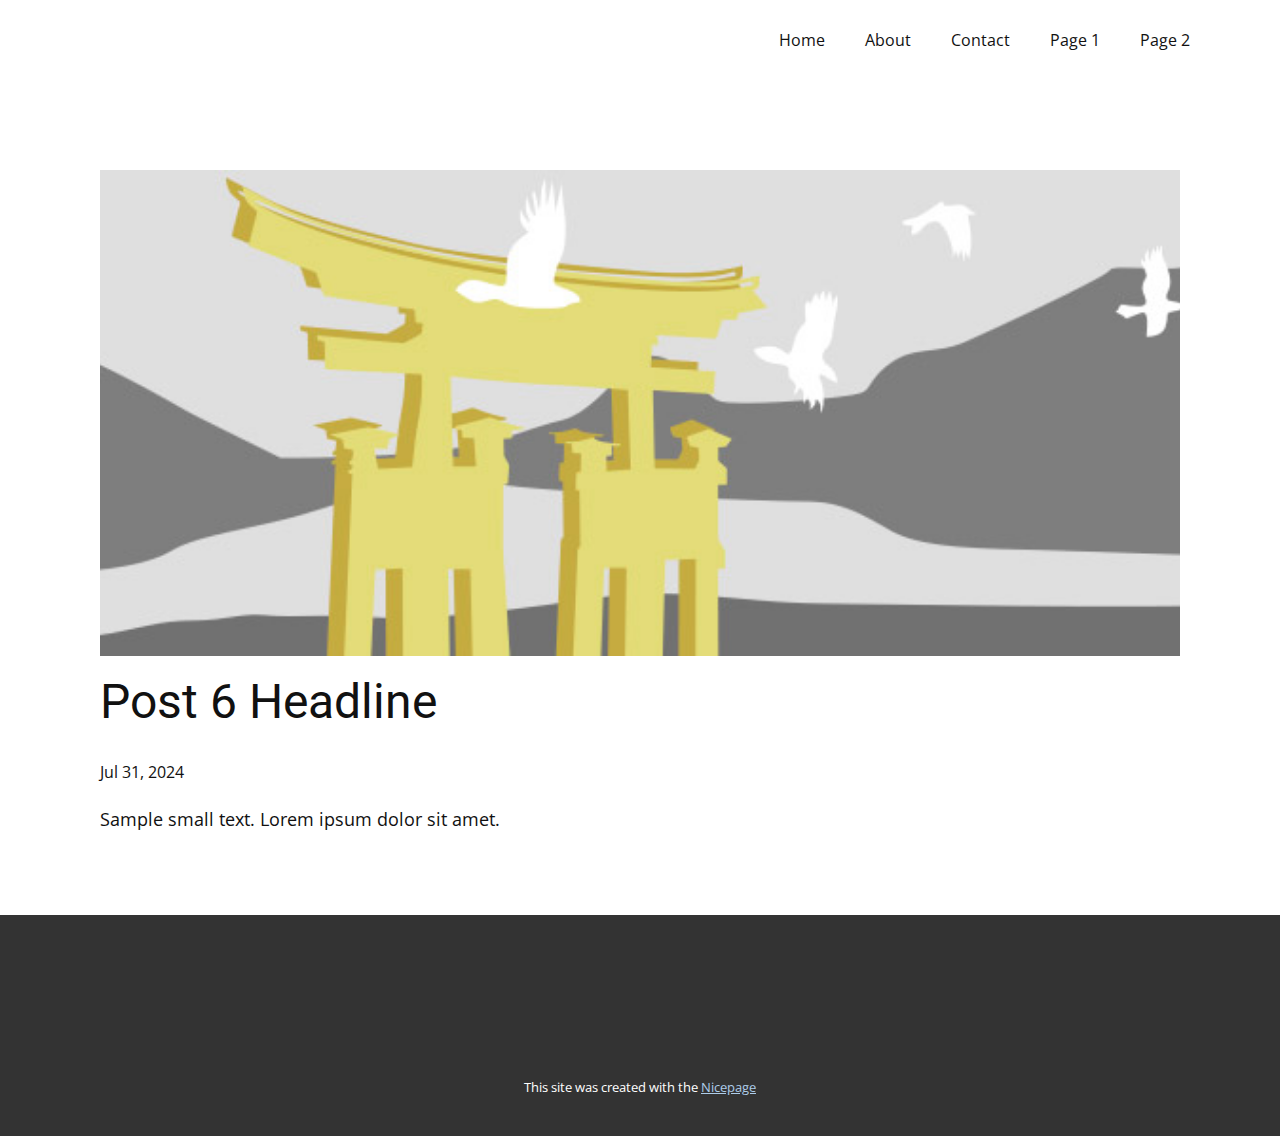
<file: blog/post-5.html>
<!DOCTYPE html>
<html style="font-size: 16px;" lang="en"><head>
    <meta name="viewport" content="width=device-width, initial-scale=1.0">
    <meta charset="utf-8">
    <meta name="keywords" content="Post 1 Headline">
    <meta name="description" content="">
    <title>Post 6 Headline</title>
    <link rel="stylesheet" href="../nicepage.css" media="screen">
<link rel="stylesheet" href="../Post-Template.css" media="screen">
    <script class="u-script" type="text/javascript" src="../jquery-1.9.1.min.js" defer=""></script>
    <script class="u-script" type="text/javascript" src="../nicepage.js" defer=""></script>
    <meta name="generator" content="Nicepage 6.14.16, nicepage.com">
    <link id="u-theme-google-font" rel="stylesheet" href="https://fonts.googleapis.com/css?family=Roboto:100,100i,300,300i,400,400i,500,500i,700,700i,900,900i|Open+Sans:300,300i,400,400i,500,500i,600,600i,700,700i,800,800i">
    
    
    
    <script type="application/ld+json">{
		"@context": "http://schema.org",
		"@type": "Organization",
		"name": ""
}</script>
    <meta name="theme-color" content="#478ac9">
  <meta data-intl-tel-input-cdn-path="intlTelInput/"></head>
  <body data-path-to-root="./" data-include-products="false" class="u-body u-xl-mode" data-lang="en"><header class="u-clearfix u-header u-header" id="sec-08bd"><div class="u-clearfix u-sheet u-sheet-1">
        <nav class="u-menu u-menu-dropdown u-offcanvas u-menu-1">
          <div class="menu-collapse" style="font-size: 1rem; letter-spacing: 0px;">
            <a class="u-button-style u-custom-left-right-menu-spacing u-custom-padding-bottom u-custom-top-bottom-menu-spacing u-nav-link u-text-active-palette-1-base u-text-hover-palette-2-base" href="#">
              <svg class="u-svg-link" viewBox="0 0 24 24"><use xlink:href="#menu-hamburger"></use></svg>
              <svg class="u-svg-content" version="1.1" id="menu-hamburger" viewBox="0 0 16 16" x="0px" y="0px" xmlns:xlink="http://www.w3.org/1999/xlink" xmlns="http://www.w3.org/2000/svg"><g><rect y="1" width="16" height="2"></rect><rect y="7" width="16" height="2"></rect><rect y="13" width="16" height="2"></rect>
</g></svg>
            </a>
          </div>
          <div class="u-nav-container">
            <ul class="u-nav u-unstyled u-nav-1"><li class="u-nav-item"><a class="u-button-style u-nav-link u-text-active-palette-1-base u-text-hover-palette-2-base" href="../" style="padding: 10px 20px;">Home</a>
</li><li class="u-nav-item"><a class="u-button-style u-nav-link u-text-active-palette-1-base u-text-hover-palette-2-base" href="../About.html" style="padding: 10px 20px;">About</a>
</li><li class="u-nav-item"><a class="u-button-style u-nav-link u-text-active-palette-1-base u-text-hover-palette-2-base" href="../Contact.html" style="padding: 10px 20px;">Contact</a>
</li><li class="u-nav-item"><a class="u-button-style u-nav-link u-text-active-palette-1-base u-text-hover-palette-2-base" href="../Page-1.html" style="padding: 10px 20px;">Page 1</a>
</li><li class="u-nav-item"><a class="u-button-style u-nav-link u-text-active-palette-1-base u-text-hover-palette-2-base" href="../Page-2.html" style="padding: 10px 20px;">Page 2</a>
</li></ul>
          </div>
          <div class="u-nav-container-collapse">
            <div class="u-black u-container-style u-inner-container-layout u-opacity u-opacity-95 u-sidenav">
              <div class="u-inner-container-layout u-sidenav-overflow">
                <div class="u-menu-close"></div>
                <ul class="u-align-center u-nav u-popupmenu-items u-unstyled u-nav-2"><li class="u-nav-item"><a class="u-button-style u-nav-link" href="../">Home</a>
</li><li class="u-nav-item"><a class="u-button-style u-nav-link" href="../About.html">About</a>
</li><li class="u-nav-item"><a class="u-button-style u-nav-link" href="../Contact.html">Contact</a>
</li><li class="u-nav-item"><a class="u-button-style u-nav-link" href="../Page-1.html">Page 1</a>
</li><li class="u-nav-item"><a class="u-button-style u-nav-link" href="../Page-2.html">Page 2</a>
</li></ul>
              </div>
            </div>
            <div class="u-black u-menu-overlay u-opacity u-opacity-70"></div>
          </div>
        </nav>
      </div></header>
    <section class="u-align-center u-clearfix u-section-1" id="sec-f7dc">
      <div class="u-clearfix u-sheet u-valign-middle-md u-valign-middle-sm u-valign-middle-xs u-sheet-1"><!--post_details--><!--post_details_options_json--><!--{"source":""}--><!--/post_details_options_json--><!--blog_post-->
        <div class="u-container-style u-expanded-width u-post-details u-post-details-1">
          <div class="u-container-layout u-valign-middle u-container-layout-1"><!--blog_post_image-->
            <img alt="" class="u-blog-control u-expanded-width u-image u-image-default u-image-1" src="../images/8ad73f3c.jpeg"><!--/blog_post_image--><!--blog_post_header-->
            <h2 class="u-blog-control u-text u-text-1">Post 6 Headline</h2><!--/blog_post_header--><!--blog_post_metadata-->
            <div class="u-blog-control u-metadata u-metadata-1"><!--blog_post_metadata_date-->
              <span class="u-meta-date u-meta-icon">Jul 31, 2024</span><!--/blog_post_metadata_date--><!--blog_post_metadata_category-->
              <!--/blog_post_metadata_category--><!--blog_post_metadata_comments-->
              <!--/blog_post_metadata_comments-->
            </div><!--/blog_post_metadata--><!--blog_post_content-->
            <div class="u-align-justify u-blog-control u-post-content u-text u-text-2 fr-view">
  Sample small text. Lorem ipsum dolor sit amet.
  </div><!--/blog_post_content-->
          </div>
        </div><!--/blog_post--><!--/post_details-->
      </div>
    </section>
    
    
    
    <footer class="u-align-center u-clearfix u-footer u-grey-80 u-footer" id="sec-7a3d"><div class="u-clearfix u-sheet u-sheet-1"></div></footer>
    <section class="u-backlink u-clearfix u-grey-80">
      <p class="u-text">
        <span>This site was created with the </span>
        <a class="u-link" href="https://nicepage.com/" target="_blank" rel="nofollow">
          <span>Nicepage</span>
        </a>
      </p>
    </section>
  
</body></html>
</file>
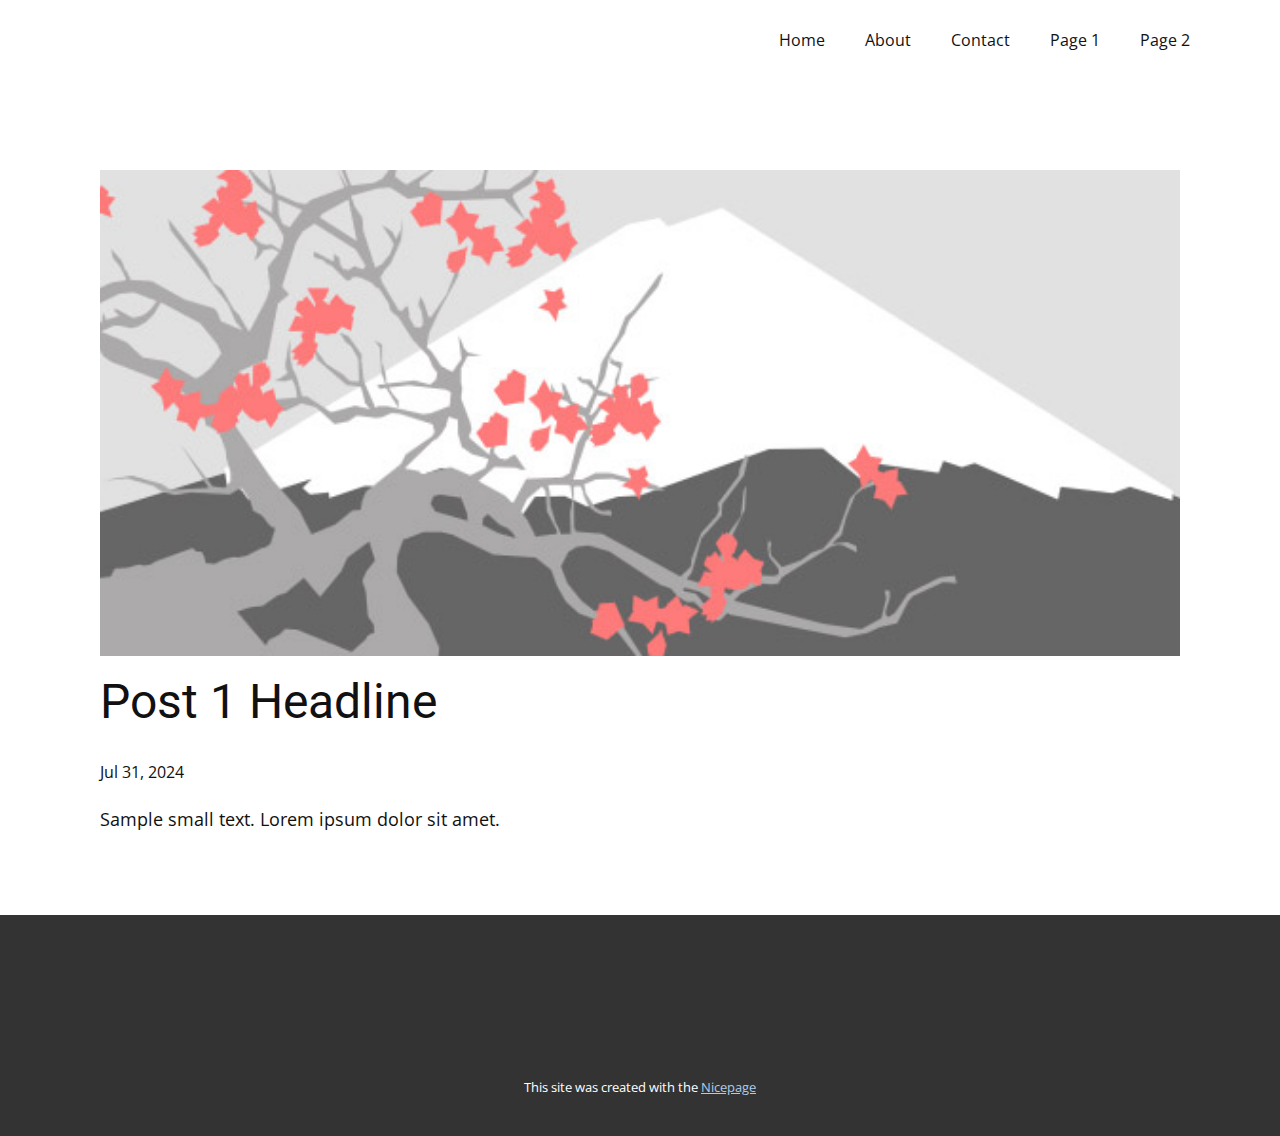
<file: blog/post.html>
<!DOCTYPE html>
<html style="font-size: 16px;" lang="en"><head>
    <meta name="viewport" content="width=device-width, initial-scale=1.0">
    <meta charset="utf-8">
    <meta name="keywords" content="Post 1 Headline">
    <meta name="description" content="">
    <title>Post 1 Headline</title>
    <link rel="stylesheet" href="../nicepage.css" media="screen">
<link rel="stylesheet" href="../Post-Template.css" media="screen">
    <script class="u-script" type="text/javascript" src="../jquery-1.9.1.min.js" defer=""></script>
    <script class="u-script" type="text/javascript" src="../nicepage.js" defer=""></script>
    <meta name="generator" content="Nicepage 6.14.16, nicepage.com">
    <link id="u-theme-google-font" rel="stylesheet" href="https://fonts.googleapis.com/css?family=Roboto:100,100i,300,300i,400,400i,500,500i,700,700i,900,900i|Open+Sans:300,300i,400,400i,500,500i,600,600i,700,700i,800,800i">
    
    
    
    <script type="application/ld+json">{
		"@context": "http://schema.org",
		"@type": "Organization",
		"name": ""
}</script>
    <meta name="theme-color" content="#478ac9">
  <meta data-intl-tel-input-cdn-path="intlTelInput/"></head>
  <body data-path-to-root="./" data-include-products="false" class="u-body u-xl-mode" data-lang="en"><header class="u-clearfix u-header u-header" id="sec-08bd"><div class="u-clearfix u-sheet u-sheet-1">
        <nav class="u-menu u-menu-dropdown u-offcanvas u-menu-1">
          <div class="menu-collapse" style="font-size: 1rem; letter-spacing: 0px;">
            <a class="u-button-style u-custom-left-right-menu-spacing u-custom-padding-bottom u-custom-top-bottom-menu-spacing u-nav-link u-text-active-palette-1-base u-text-hover-palette-2-base" href="#">
              <svg class="u-svg-link" viewBox="0 0 24 24"><use xlink:href="#menu-hamburger"></use></svg>
              <svg class="u-svg-content" version="1.1" id="menu-hamburger" viewBox="0 0 16 16" x="0px" y="0px" xmlns:xlink="http://www.w3.org/1999/xlink" xmlns="http://www.w3.org/2000/svg"><g><rect y="1" width="16" height="2"></rect><rect y="7" width="16" height="2"></rect><rect y="13" width="16" height="2"></rect>
</g></svg>
            </a>
          </div>
          <div class="u-nav-container">
            <ul class="u-nav u-unstyled u-nav-1"><li class="u-nav-item"><a class="u-button-style u-nav-link u-text-active-palette-1-base u-text-hover-palette-2-base" href="../" style="padding: 10px 20px;">Home</a>
</li><li class="u-nav-item"><a class="u-button-style u-nav-link u-text-active-palette-1-base u-text-hover-palette-2-base" href="../About.html" style="padding: 10px 20px;">About</a>
</li><li class="u-nav-item"><a class="u-button-style u-nav-link u-text-active-palette-1-base u-text-hover-palette-2-base" href="../Contact.html" style="padding: 10px 20px;">Contact</a>
</li><li class="u-nav-item"><a class="u-button-style u-nav-link u-text-active-palette-1-base u-text-hover-palette-2-base" href="../Page-1.html" style="padding: 10px 20px;">Page 1</a>
</li><li class="u-nav-item"><a class="u-button-style u-nav-link u-text-active-palette-1-base u-text-hover-palette-2-base" href="../Page-2.html" style="padding: 10px 20px;">Page 2</a>
</li></ul>
          </div>
          <div class="u-nav-container-collapse">
            <div class="u-black u-container-style u-inner-container-layout u-opacity u-opacity-95 u-sidenav">
              <div class="u-inner-container-layout u-sidenav-overflow">
                <div class="u-menu-close"></div>
                <ul class="u-align-center u-nav u-popupmenu-items u-unstyled u-nav-2"><li class="u-nav-item"><a class="u-button-style u-nav-link" href="../">Home</a>
</li><li class="u-nav-item"><a class="u-button-style u-nav-link" href="../About.html">About</a>
</li><li class="u-nav-item"><a class="u-button-style u-nav-link" href="../Contact.html">Contact</a>
</li><li class="u-nav-item"><a class="u-button-style u-nav-link" href="../Page-1.html">Page 1</a>
</li><li class="u-nav-item"><a class="u-button-style u-nav-link" href="../Page-2.html">Page 2</a>
</li></ul>
              </div>
            </div>
            <div class="u-black u-menu-overlay u-opacity u-opacity-70"></div>
          </div>
        </nav>
      </div></header>
    <section class="u-align-center u-clearfix u-section-1" id="sec-f7dc">
      <div class="u-clearfix u-sheet u-valign-middle-md u-valign-middle-sm u-valign-middle-xs u-sheet-1"><!--post_details--><!--post_details_options_json--><!--{"source":""}--><!--/post_details_options_json--><!--blog_post-->
        <div class="u-container-style u-expanded-width u-post-details u-post-details-1">
          <div class="u-container-layout u-valign-middle u-container-layout-1"><!--blog_post_image-->
            <img alt="" class="u-blog-control u-expanded-width u-image u-image-default u-image-1" src="../images/0fd3416c.jpeg"><!--/blog_post_image--><!--blog_post_header-->
            <h2 class="u-blog-control u-text u-text-1">Post 1 Headline</h2><!--/blog_post_header--><!--blog_post_metadata-->
            <div class="u-blog-control u-metadata u-metadata-1"><!--blog_post_metadata_date-->
              <span class="u-meta-date u-meta-icon">Jul 31, 2024</span><!--/blog_post_metadata_date--><!--blog_post_metadata_category-->
              <!--/blog_post_metadata_category--><!--blog_post_metadata_comments-->
              <!--/blog_post_metadata_comments-->
            </div><!--/blog_post_metadata--><!--blog_post_content-->
            <div class="u-align-justify u-blog-control u-post-content u-text u-text-2 fr-view">
  Sample small text. Lorem ipsum dolor sit amet.
  </div><!--/blog_post_content-->
          </div>
        </div><!--/blog_post--><!--/post_details-->
      </div>
    </section>
    
    
    
    <footer class="u-align-center u-clearfix u-footer u-grey-80 u-footer" id="sec-7a3d"><div class="u-clearfix u-sheet u-sheet-1"></div></footer>
    <section class="u-backlink u-clearfix u-grey-80">
      <p class="u-text">
        <span>This site was created with the </span>
        <a class="u-link" href="https://nicepage.com/" target="_blank" rel="nofollow">
          <span>Nicepage</span>
        </a>
      </p>
    </section>
  
</body></html>
</file>
